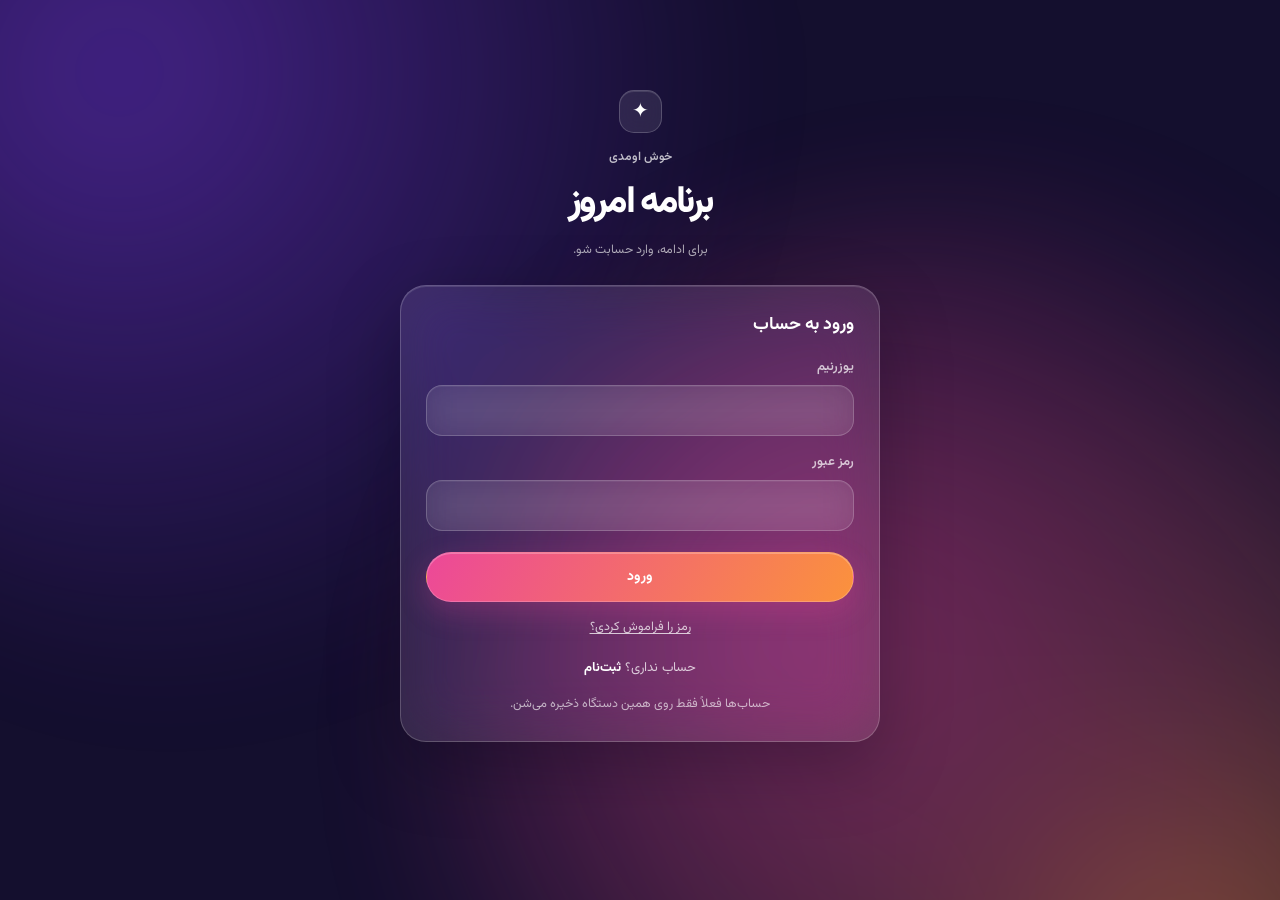
<file: index.html>
<!doctype html>
<!-- این صفحه برنامه‌های امروز، میزان پیشرفت و راه‌های رفتن به افزودن برنامه یا روزهای گذشته را نشان می‌دهد. -->
<html lang="fa" dir="rtl">
  <head>
    <meta charset="UTF-8" />
    <meta name="viewport" content="width=device-width, initial-scale=1.0" />
    <meta name="theme-color" content="#140F2E" />
    <meta name="apple-mobile-web-app-capable" content="yes" />
    <meta name="apple-mobile-web-app-status-bar-style" content="black-translucent" />
    <title>برنامه امروز</title>
    <link rel="manifest" href="manifest.webmanifest" />
    <link rel="icon" href="icons/icon.svg" type="image/svg+xml" />
    <link rel="apple-touch-icon" href="icons/apple-touch-icon.png" />
    <link rel="stylesheet" href="style.css" />
    <script src="data-layer.js" defer></script>
    <script src="script.js" defer></script>
    <script src="pwa.js" defer></script>
  </head>
  <body data-page="home">
    <main class="app">
      <!-- پیوند پروفایل، نام کاربر و عکس انتخاب‌شده را نشان می‌دهد. -->
      <a class="profile-chip" id="profile-chip" href="profile.html" aria-label="رفتن به پروفایل">
        <img class="profile-chip-avatar" id="profile-chip-avatar" alt="" />
        <span class="profile-chip-name" id="profile-chip-name"></span>
      </a>
      <!-- سربرگ صفحه نام برنامه و تاریخ امروز را در خود دارد. -->
      <header class="page-header">
        <div class="brand-mark" aria-hidden="true">✓</div>
        <p class="eyebrow" id="greeting">سلام</p>
        <p class="today" id="today"></p>
        <h1>برنامه امروز</h1>
      </header>

      <!-- این بخش فهرست برنامه‌ها، نوار پیشرفت و پیام‌های وضعیت را در خود دارد. -->
      <section class="panel list-panel" aria-labelledby="list-heading">
        <div class="list-topline">
          <div>
            <p class="eyebrow">برای امروز</p>
            <h2 id="list-heading">برنامه‌های امروز</h2>
          </div>
          <div class="list-counts">
            <span class="round-badge" id="round-number">دور ۱</span>
            <span class="task-count" id="task-count" aria-label="تعداد کل برنامه‌ها">۰</span>
          </div>
        </div>

        <p class="notice round-message" id="round-message" role="status" hidden></p>
        <div class="progress-section">
          <div class="progress-copy">
            <span id="progress-label">۰ از ۰ برنامه انجام شد</span>
            <span id="progress-percent">۰٪</span>
          </div>
          <div
            class="progress-track"
            id="progress-track"
            role="progressbar"
            aria-label="پیشرفت برنامه‌ها"
            aria-valuemin="0"
            aria-valuemax="0"
            aria-valuenow="0"
          >
            <span class="progress-fill" id="progress-fill"></span>
          </div>
        </div>

        <p class="notice" id="storage-notice" role="status" hidden></p>
        <ul class="task-list" id="task-list" aria-label="برنامه‌های مرتب‌شده بر اساس ساعت"></ul>

        <!-- برنامه‌هایی که ساعت ندارند جدا از برنامه‌های ساعت‌دار نشان داده می‌شوند. -->
        <section class="untimed-section" id="untimed-section" aria-labelledby="untimed-heading" hidden>
          <h3 class="untimed-heading" id="untimed-heading">هر وقت شد</h3>
          <ul class="task-list" id="untimed-task-list" aria-label="برنامه‌های بدون ساعت"></ul>
        </section>

        <div class="empty-state" id="empty-state">
          <span class="empty-icon" aria-hidden="true">☾</span>
          <p class="empty-title">امروز هنوز خالیه.</p>
          <p class="empty-description">یه چیزی بنویس.</p>
        </div>

        <!-- بستن روز فقط با انتخاب کاربر انجام می‌شود و وقتی برنامهٔ ناتمام باشد غیرفعال است. -->
        <div class="finish-day-section" id="finish-day-section" hidden>
          <button class="finish-day-button" id="finish-day-button" type="button" disabled>
            پایان برنامه‌های امروز
          </button>
          <p class="finish-day-hint" id="finish-day-hint">
            اول همه برنامه‌ها رو انجام بده یا حذفشون کن
          </p>
        </div>
      </section>

      <!-- دکمه‌های پایین صفحه برای افزودن برنامه و دیدن روزهای گذشته هستند. -->
      <footer class="bottom-actions">
        <a class="primary-button" href="add.html">
          <span aria-hidden="true">＋</span>
          یه برنامه جدید
        </a>
        <a class="archive-link" href="archives.html">
          روزهای گذشته
          <span id="archive-count">۰</span>
        </a>
      </footer>
    </main>
    <!-- پیش از انتقال برنامه‌های امروز به روزهای گذشته، از کاربر تأیید می‌گیریم. -->
    <dialog
      class="archive-confirm-dialog"
      id="finish-day-dialog"
      aria-labelledby="finish-day-confirm-title"
    >
      <form method="dialog" class="confirm-card">
        <span class="confirm-icon" aria-hidden="true">✓</span>
        <h2 id="finish-day-confirm-title">این دور تموم بشه؟</h2>
        <p class="confirm-description">برنامه‌های این دور به روزهای گذشته می‌رن و دور بعدی شروع می‌شه.</p>
        <div class="confirm-actions">
          <button class="confirm-delete-button" id="confirm-finish-day" type="button">پایان دور</button>
          <button class="confirm-keep-button" id="keep-today" type="button">ادامه می‌دم</button>
        </div>
      </form>
    </dialog>
    <!-- این پیام کوتاه برای توضیح زمانِ تیک‌زدن برنامه‌های آینده است. -->
    <div class="task-toast" id="task-toast" role="status" aria-live="polite" hidden></div>
  </body>
</html>
</file>
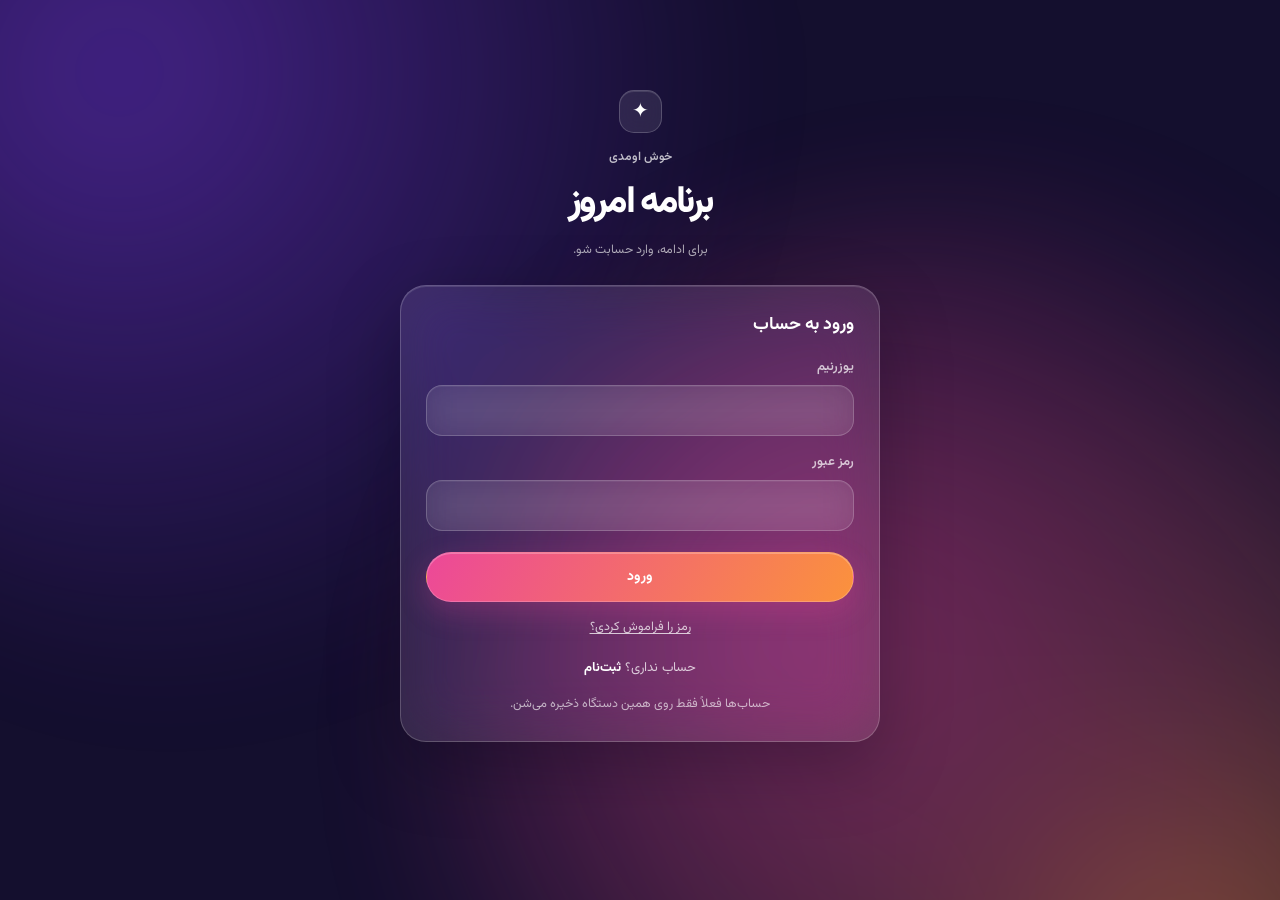
<file: add.html>
<!doctype html>
<!-- این صفحه برای افزودن یک برنامهٔ تازه یا ویرایش عنوان و زمان آن است. -->
<html lang="fa" dir="rtl">
  <head>
    <meta charset="UTF-8" />
    <meta name="viewport" content="width=device-width, initial-scale=1.0" />
    <meta name="theme-color" content="#140F2E" />
    <meta name="apple-mobile-web-app-capable" content="yes" />
    <meta name="apple-mobile-web-app-status-bar-style" content="black-translucent" />
    <title>چی توی ذهنته؟ | برنامه امروز</title>
    <link rel="manifest" href="manifest.webmanifest" />
    <link rel="icon" href="icons/icon.svg" type="image/svg+xml" />
    <link rel="apple-touch-icon" href="icons/apple-touch-icon.png" />
    <link rel="stylesheet" href="style.css" />
    <script src="data-layer.js" defer></script>
    <script src="script.js" defer></script>
    <script src="pwa.js" defer></script>
  </head>
  <body data-page="add">
    <main class="app">
      <!-- سربرگ صفحه راه بازگشت و عنوان فرم را نشان می‌دهد. -->
      <header class="subpage-header">
        <a class="back-link" href="index.html" aria-label="بازگشت به برنامه امروز">‹</a>
        <div>
          <p class="eyebrow">یه برنامه تازه</p>
          <h1 id="form-page-title">چی توی ذهنته؟</h1>
        </div>
      </header>

      <!-- فرم عنوان برنامه و زمان انجام را از کاربر می‌گیرد. -->
      <section class="panel form-panel" aria-labelledby="form-heading">
        <div class="section-heading">
          <div class="heading-icon" aria-hidden="true">＋</div>
          <div>
            <h2 id="form-heading">برنامه‌ات رو بنویس</h2>
            <p class="subtitle">بعد زمانش رو انتخاب کن</p>
          </div>
        </div>

        <p class="notice" id="storage-notice" role="status" hidden></p>
        <form id="task-form">
          <label class="field-label" for="task-input">عنوان برنامه</label>
          <input
            class="text-input"
            id="task-input"
            name="task"
            type="text"
            placeholder="مثلاً: ۲۰ صفحه کتاب خوندن"
            maxlength="120"
            autocomplete="off"
            required
          />

          <div class="time-heading">
            <span class="field-label">چه ساعتی؟</span>
            <span class="time-preview" id="time-preview" dir="ltr">۰۹:۰۰</span>
          </div>
          <p class="field-hint">چرخ‌ها رو بالا و پایین بکش.</p>

          <div class="time-choice-row">
            <div class="time-controls" id="time-controls">
              <div class="time-picker" id="time-picker" aria-label="انتخاب ساعت و دقیقه">
                <div class="wheel-group">
                  <span class="wheel-label" id="minute-label">دقیقه</span>
                  <div
                    class="wheel"
                    id="minute-wheel"
                    role="listbox"
                    tabindex="0"
                    aria-labelledby="minute-label"
                    aria-label="دقیقه"
                    data-unit="minute"
                  ></div>
                </div>
                <span class="time-separator" aria-hidden="true">:</span>
                <div class="wheel-group">
                  <span class="wheel-label" id="hour-label">ساعت</span>
                  <div
                    class="wheel"
                    id="hour-wheel"
                    role="listbox"
                    tabindex="0"
                    aria-labelledby="hour-label"
                    aria-label="ساعت"
                    data-unit="hour"
                  ></div>
                </div>
              </div>
            </div>

            <!-- با روشن‌کردن این گزینه، برنامه بدون ساعت ذخیره می‌شود. -->
            <label class="no-time-control" for="no-time-toggle">
              <span class="no-time-label">بدون ساعت</span>
              <input class="time-toggle-input" id="no-time-toggle" type="checkbox" />
              <span class="time-toggle-track" aria-hidden="true"></span>
            </label>
          </div>

          <div class="form-actions">
            <button class="primary-button" id="submit-button" type="submit">
              <span aria-hidden="true">＋</span>
              بذار توی برنامه‌م
            </button>
            <a class="quiet-button" href="index.html">بی‌خیال</a>
          </div>
        </form>
      </section>
    </main>
    <!-- این پنجره وقتی سقف دورهای نسخهٔ رایگان پر شده باشد توضیح می‌دهد چرا برنامهٔ تازه ساخته نمی‌شود. -->
    <dialog
      class="archive-confirm-dialog round-limit-dialog"
      id="round-limit-dialog"
      aria-labelledby="round-limit-title"
    >
      <div class="confirm-card">
        <span class="confirm-icon" aria-hidden="true">✦</span>
        <h2 id="round-limit-title">سقف دورهای امروز پر شده</h2>
        <p class="confirm-description">
          به سقف مجاز روزانه نسخه رایگان رسیدی. با تهیه نسخه پریمیوم می‌تونی هر روز بدون محدودیت دور بسازی.
        </p>
        <div class="confirm-actions">
          <a class="confirm-keep-button round-limit-home" href="index.html">برگشت به برنامه امروز</a>
        </div>
      </div>
    </dialog>
  </body>
</html>
</file>
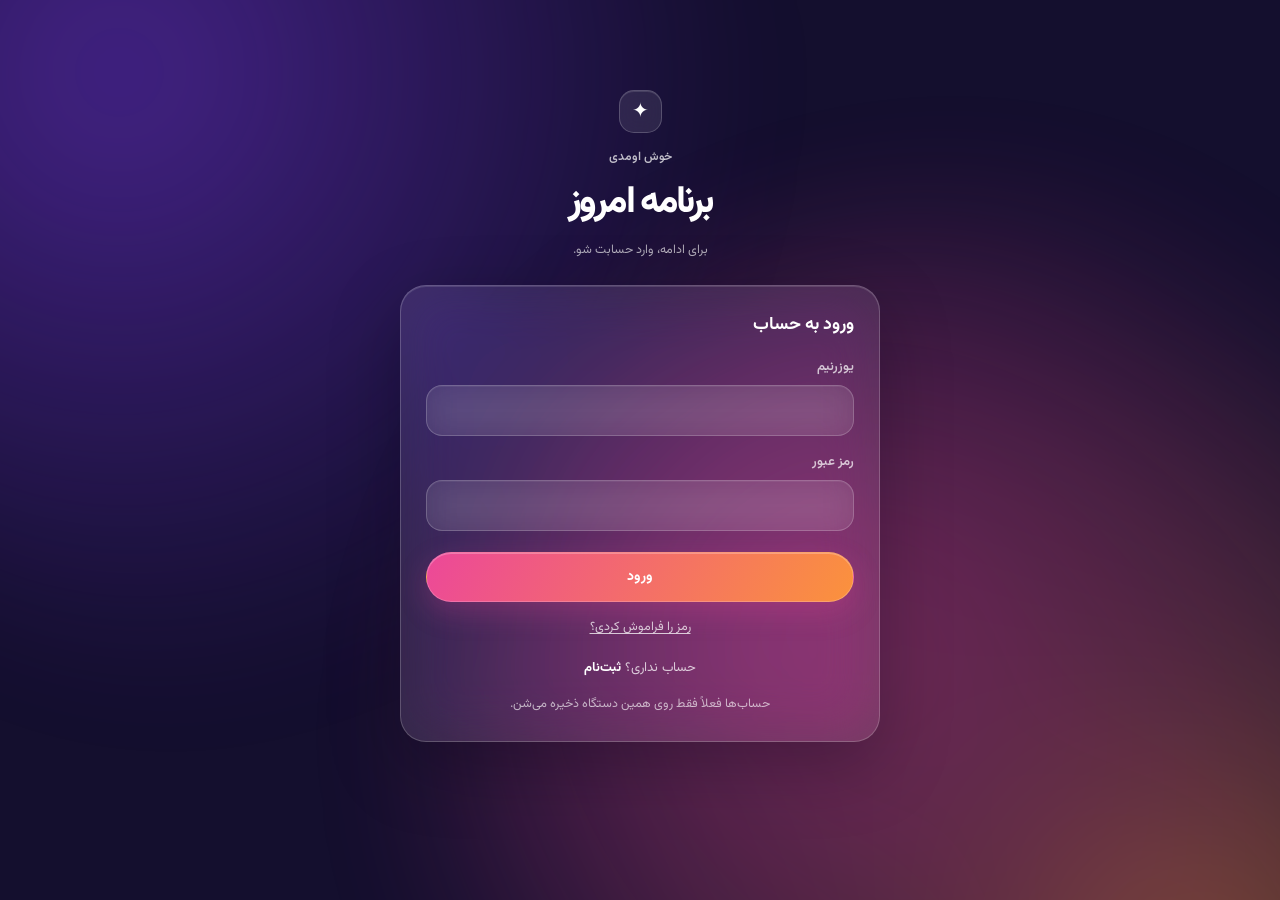
<file: archives.html>
<!doctype html>
<!-- این صفحه برنامه‌هایی را که انجام شده‌اند، به‌ترتیب روز در بایگانی نشان می‌دهد. -->
<html lang="fa" dir="rtl">
  <head>
    <meta charset="UTF-8" />
    <meta name="viewport" content="width=device-width, initial-scale=1.0" />
    <meta name="theme-color" content="#140F2E" />
    <meta name="apple-mobile-web-app-capable" content="yes" />
    <meta name="apple-mobile-web-app-status-bar-style" content="black-translucent" />
    <title>روزهای گذشته | برنامه امروز</title>
    <link rel="manifest" href="manifest.webmanifest" />
    <link rel="icon" href="icons/icon.svg" type="image/svg+xml" />
    <link rel="apple-touch-icon" href="icons/apple-touch-icon.png" />
    <link rel="stylesheet" href="style.css" />
    <script src="data-layer.js" defer></script>
    <script src="script.js" defer></script>
    <script src="pwa.js" defer></script>
  </head>
  <body data-page="archives">
    <main class="app">
      <!-- سربرگ صفحه راه بازگشت و عنوان بایگانی را نشان می‌دهد. -->
      <header class="subpage-header">
        <a class="back-link" href="index.html" aria-label="بازگشت به برنامه امروز">‹</a>
        <div>
          <p class="eyebrow">مرور روزهای قبل</p>
          <h1>روزهای گذشته</h1>
        </div>
      </header>

      <!-- برنامه‌های انجام‌شده و پیامِ خالی‌بودن بایگانی در این بخش قرار می‌گیرند. -->
      <section class="panel archives-panel" aria-labelledby="archives-heading">
        <div class="list-topline">
          <div>
            <p class="eyebrow">یادگاری روزهای خوب</p>
            <h2 id="archives-heading">برنامه‌های انجام‌شده</h2>
          </div>
          <span class="task-count" id="archive-count-badge">۰</span>
        </div>
        <p class="notice" id="storage-notice" role="status" hidden></p>
        <!-- این ابزارها انتخاب چند روز و پاک‌کردن یک روز یا همهٔ بایگانی را ممکن می‌کنند. -->
        <div class="archive-tools" id="archive-tools" hidden>
          <label class="selection-mode-control" for="selection-mode-toggle">
            <input id="selection-mode-toggle" type="checkbox" />
            <span>انتخاب چندتایی</span>
          </label>
          <label class="select-all-control" id="select-all-control" for="select-all-toggle" hidden>
            <input id="select-all-toggle" type="checkbox" />
            <span>انتخاب همه</span>
          </label>
          <button class="archive-tool-button" id="delete-selected-button" type="button" hidden>
            حذف انتخاب‌شده‌ها
          </button>
          <button class="archive-tool-button is-danger" id="delete-all-button" type="button">
            حذف همه
          </button>
        </div>
        <div class="archive-list" id="archive-list"></div>
        <div class="empty-state" id="archive-empty">
          <span class="empty-icon" aria-hidden="true">▤</span>
          <p class="empty-title">هنوز روزی ذخیره نشده</p>
          <p class="empty-description">برنامه‌های انجام‌شده‌ات اینجا می‌مونن.</p>
        </div>
      </section>
    </main>
    <!-- پنجرهٔ شیشه‌ای برای اینکه حذف ناخواسته انجام نشود. -->
    <dialog class="archive-confirm-dialog" id="archive-confirm-dialog" aria-labelledby="confirm-title">
      <form method="dialog" class="confirm-card">
        <span class="confirm-icon" aria-hidden="true">!</span>
        <h2 id="confirm-title">این روز برای همیشه پاک بشه؟</h2>
        <p class="confirm-description" id="confirm-description"></p>
        <div class="confirm-actions">
          <button class="confirm-delete-button" id="confirm-delete-button" type="button">حذف کن</button>
          <button class="confirm-keep-button" id="confirm-keep-button" type="button">نگهش دار</button>
        </div>
      </form>
    </dialog>
  </body>
</html>
</file>
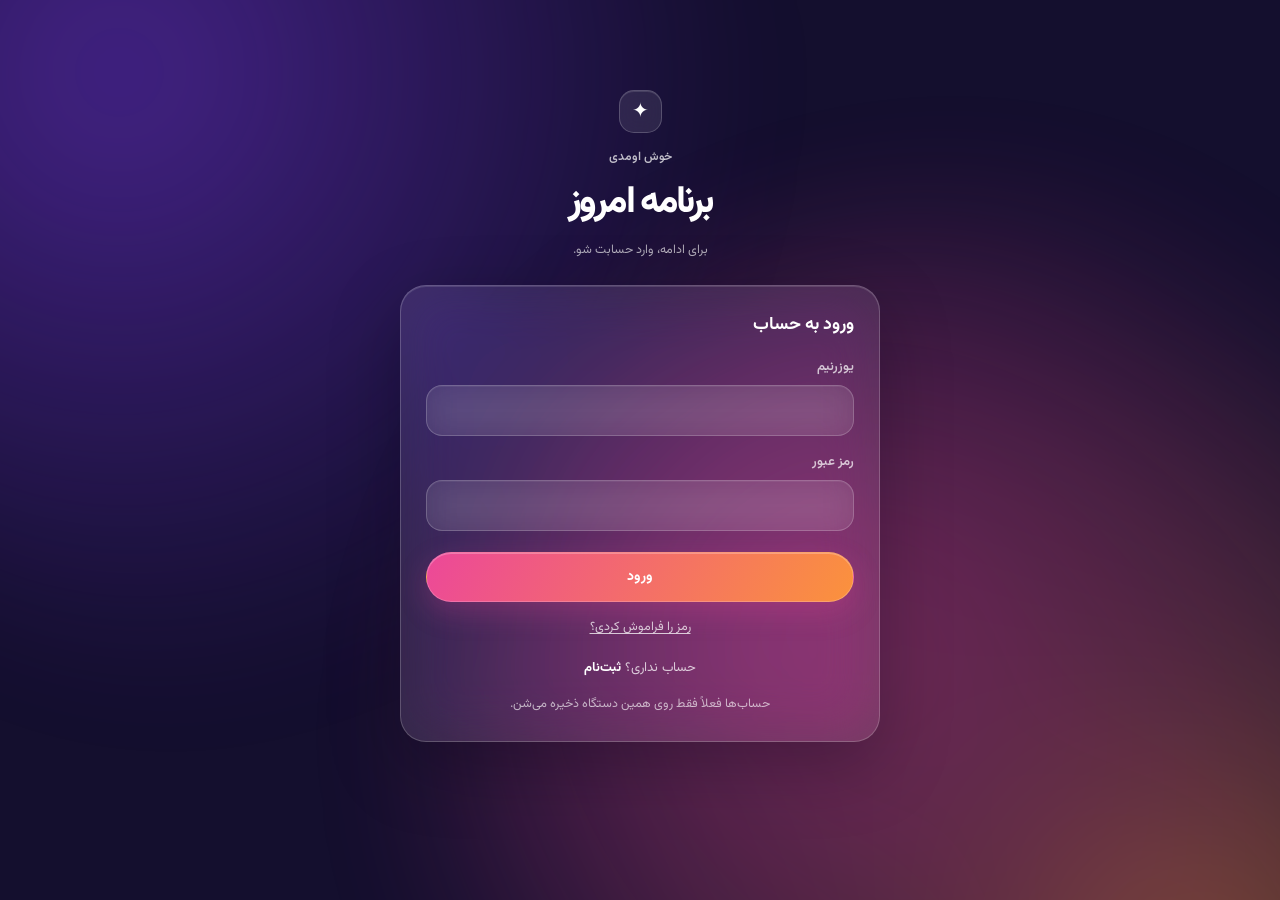
<file: login.html>
<!doctype html>
<!-- این صفحه ورود به حساب را انجام می‌دهد و راه ثبت‌نام را نشان می‌دهد. -->
<html lang="fa" dir="rtl">
  <head>
    <meta charset="UTF-8" />
    <meta name="viewport" content="width=device-width, initial-scale=1.0" />
    <meta name="theme-color" content="#140F2E" />
    <meta name="apple-mobile-web-app-capable" content="yes" />
    <meta name="apple-mobile-web-app-status-bar-style" content="black-translucent" />
    <title>ورود | برنامه امروز</title>
    <link rel="manifest" href="manifest.webmanifest" />
    <link rel="icon" href="icons/icon.svg" type="image/svg+xml" />
    <link rel="stylesheet" href="style.css" />
    <script src="data-layer.js" defer></script>
    <script src="script.js" defer></script>
  </head>
  <body data-page="login">
    <main class="app auth-app">
      <header class="auth-header">
        <div class="brand-mark" aria-hidden="true">✦</div>
        <p class="eyebrow">خوش اومدی</p>
        <h1>برنامه امروز</h1>
        <p class="auth-intro">برای ادامه، وارد حسابت شو.</p>
      </header>

      <section class="panel auth-panel" aria-labelledby="login-heading">
        <h2 id="login-heading">ورود به حساب</h2>
        <p class="notice auth-message" id="auth-message" role="status" hidden></p>
        <form id="login-form" novalidate>
          <label class="field-label" for="login-username">یوزرنیم</label>
          <input class="text-input" id="login-username" name="username" autocomplete="username" required />
          <label class="field-label" for="login-password">رمز عبور</label>
          <input
            class="text-input"
            id="login-password"
            name="password"
            type="password"
            autocomplete="current-password"
            required
          />
          <button class="primary-button auth-submit" type="submit">ورود</button>
        </form>
        <button class="text-link forgot-link" id="forgot-password" type="button">رمز را فراموش کردی؟</button>
        <p class="auth-switch">حساب نداری؟ <a href="register.html">ثبت‌نام</a></p>
        <p class="prototype-note">حساب‌ها فعلاً فقط روی همین دستگاه ذخیره می‌شن.</p>
      </section>
    </main>
  </body>
</html>
</file>
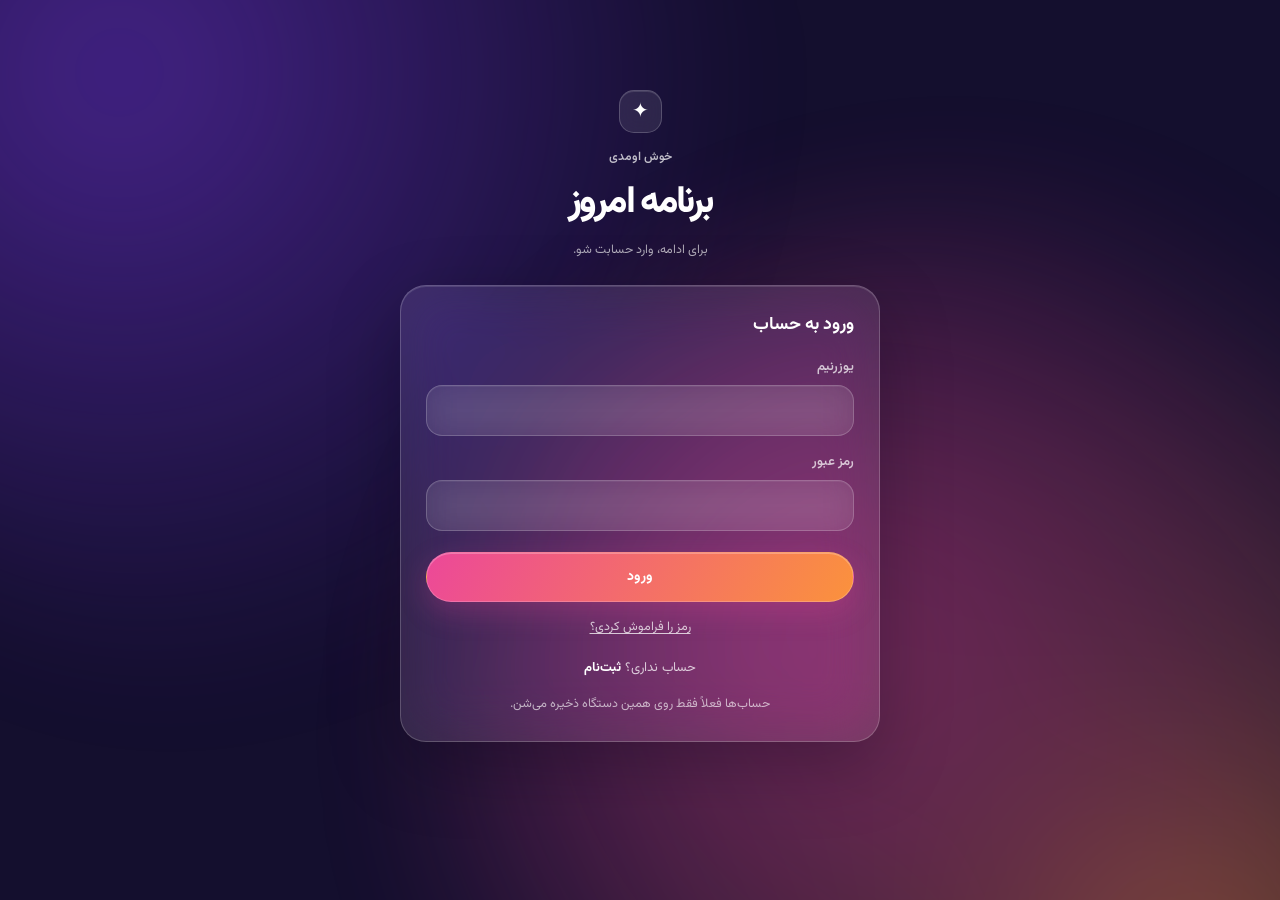
<file: profile.html>
<!doctype html>
<!-- این صفحه اطلاعات پروفایل، عکس، امتیازها و تنظیمات حساب را نشان می‌دهد. -->
<html lang="fa" dir="rtl">
  <head>
    <meta charset="UTF-8" />
    <meta name="viewport" content="width=device-width, initial-scale=1.0" />
    <meta name="theme-color" content="#140F2E" />
    <meta name="apple-mobile-web-app-capable" content="yes" />
    <meta name="apple-mobile-web-app-status-bar-style" content="black-translucent" />
    <title>پروفایل | برنامه امروز</title>
    <link rel="manifest" href="manifest.webmanifest" />
    <link rel="icon" href="icons/icon.svg" type="image/svg+xml" />
    <link rel="stylesheet" href="style.css" />
    <script src="data-layer.js" defer></script>
    <script src="script.js" defer></script>
  </head>
  <body data-page="profile">
    <main class="app profile-app">
      <header class="subpage-header">
        <a class="back-link" href="index.html" aria-label="بازگشت به برنامه امروز">‹</a>
        <div>
          <p class="eyebrow">گوشهٔ خودت</p>
          <h1>پروفایل</h1>
        </div>
      </header>

      <p class="notice profile-message" id="profile-message" role="status" hidden></p>

      <section class="panel profile-card" aria-labelledby="profile-username">
        <img class="profile-avatar-large" id="profile-avatar" alt="عکس پروفایل" />
        <h2 id="profile-username"></h2>
        <p class="profile-email" id="profile-email"></p>
        <p class="profile-joined"><span>عضو از</span> <time id="profile-joined"></time></p>

        <div class="avatar-actions">
          <label class="profile-action-button" for="avatar-file">انتخاب از گالری</label>
          <input class="visually-hidden" id="avatar-file" type="file" accept="image/*" />
          <button class="profile-action-button" id="open-camera" type="button">گرفتن عکس</button>
        </div>

        <div class="avatar-picker-wrap">
          <p class="field-label">یا یکی از آواتارها رو انتخاب کن</p>
          <div class="avatar-picker" id="avatar-picker" aria-label="انتخاب آواتار آماده"></div>
        </div>

        <div class="camera-panel" id="camera-panel" hidden>
          <video id="camera-preview" autoplay playsinline></video>
          <div class="camera-actions">
            <button class="profile-action-button" id="capture-photo" type="button">گرفتن عکس</button>
            <button class="profile-action-button" id="close-camera" type="button">بستن دوربین</button>
          </div>
        </div>
      </section>

      <section class="panel score-card" aria-labelledby="score-heading">
        <div class="section-heading">
          <div class="heading-icon" aria-hidden="true">✦</div>
          <div>
            <h2 id="score-heading">امتیازهای تو</h2>
            <p class="subtitle">قدم‌های کوچیکت حساب می‌شن.</p>
          </div>
        </div>
        <p class="score-total"><span id="score-total">۰</span><span>امتیاز</span></p>
        <div class="profile-stat">
          <span>برنامه‌های انجام‌شده</span>
          <strong id="completed-total">۰</strong>
        </div>
        <div class="today-bonus">
          <div class="today-bonus-copy">
            <span>پیشرفت امروز</span>
            <strong id="today-progress-label">۰ از ۰ برنامه</strong>
          </div>
          <div class="bonus-track" role="progressbar" aria-label="پیشرفت تا بونوس امروز">
            <span class="bonus-fill" id="today-progress-fill"></span>
          </div>
          <p class="bonus-hint" id="today-bonus-hint"></p>
        </div>
        <div class="score-history-section">
          <h3>تاریخچهٔ امتیاز</h3>
          <ul class="score-history" id="score-history"></ul>
          <p class="empty-description" id="score-history-empty">هنوز امتیازی ثبت نشده.</p>
        </div>
      </section>

      <section class="panel password-card" aria-labelledby="password-heading">
        <h2 id="password-heading">تغییر رمز</h2>
        <p class="notice password-message" id="password-message" role="status" hidden></p>
        <form id="password-form" novalidate>
          <label class="field-label" for="current-password">رمز فعلی</label>
          <input class="text-input" id="current-password" type="password" autocomplete="current-password" required />
          <label class="field-label" for="new-password">رمز تازه</label>
          <input class="text-input" id="new-password" type="password" autocomplete="new-password" required />
          <label class="field-label" for="repeat-new-password">تکرار رمز تازه</label>
          <input
            class="text-input"
            id="repeat-new-password"
            type="password"
            autocomplete="new-password"
            required
          />
          <button class="quiet-button password-submit" type="submit">ذخیرهٔ رمز تازه</button>
        </form>
      </section>

      <button class="logout-button" id="logout-button" type="button">خروج از حساب</button>
      <p class="prototype-note">نسخهٔ فعلی آزمایشی است؛ رمزها به شکل هش‌شده نگهداری می‌شن.</p>
    </main>

    <!-- canvas پنهان، عکس بزرگ را پیش از ذخیره به تصویری سبک‌تر تبدیل می‌کند. -->
    <canvas id="avatar-canvas" hidden></canvas>
  </body>
</html>
</file>
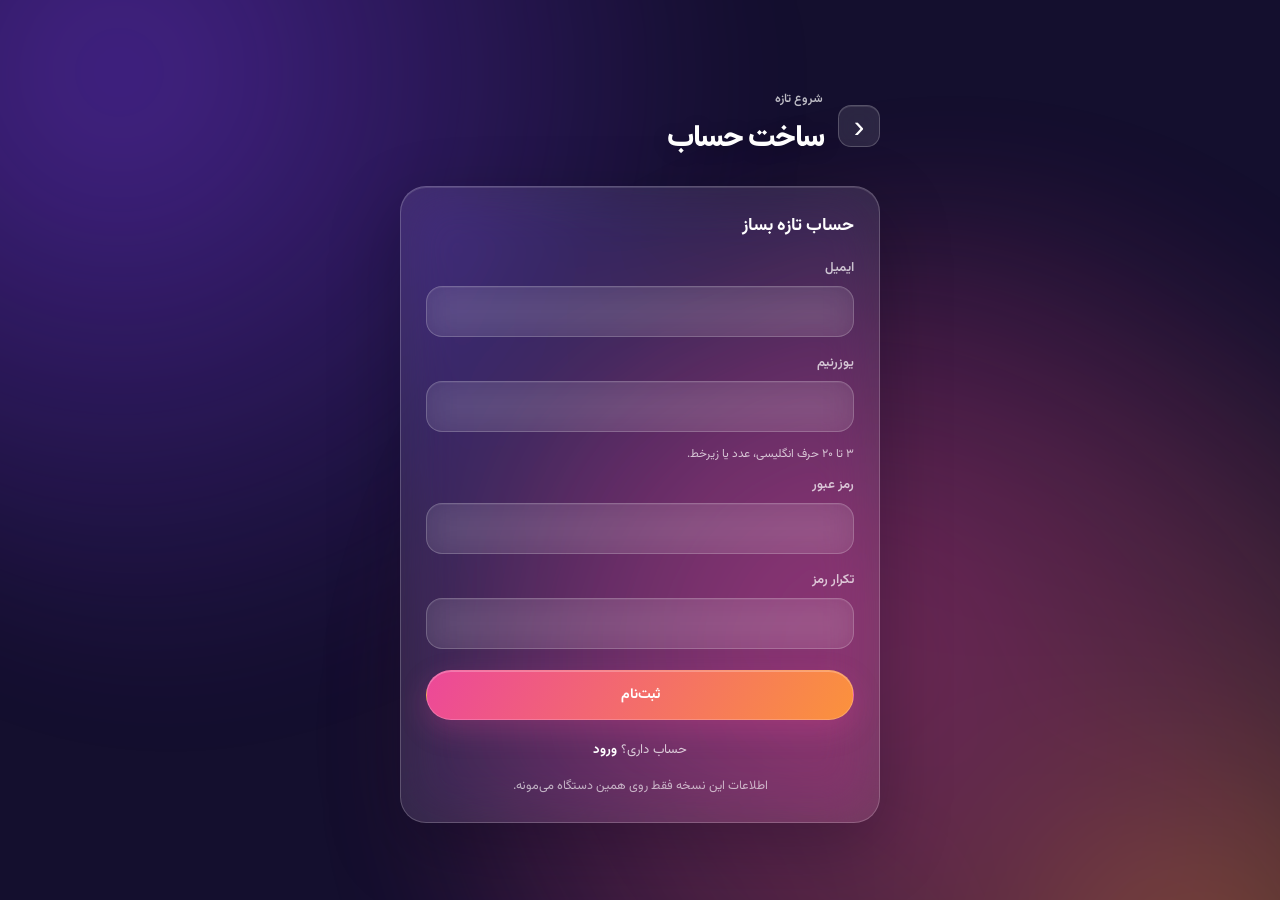
<file: register.html>
<!doctype html>
<!-- این صفحه حساب تازه می‌سازد و پس از ثبت‌نام کاربر را وارد برنامه می‌کند. -->
<html lang="fa" dir="rtl">
  <head>
    <meta charset="UTF-8" />
    <meta name="viewport" content="width=device-width, initial-scale=1.0" />
    <meta name="theme-color" content="#140F2E" />
    <meta name="apple-mobile-web-app-capable" content="yes" />
    <meta name="apple-mobile-web-app-status-bar-style" content="black-translucent" />
    <title>ثبت‌نام | برنامه امروز</title>
    <link rel="manifest" href="manifest.webmanifest" />
    <link rel="icon" href="icons/icon.svg" type="image/svg+xml" />
    <link rel="stylesheet" href="style.css" />
    <script src="data-layer.js" defer></script>
    <script src="script.js" defer></script>
  </head>
  <body data-page="register">
    <main class="app auth-app">
      <header class="subpage-header">
        <a class="back-link" href="login.html" aria-label="بازگشت به ورود">‹</a>
        <div>
          <p class="eyebrow">شروع تازه</p>
          <h1>ساخت حساب</h1>
        </div>
      </header>

      <section class="panel auth-panel" aria-labelledby="register-heading">
        <h2 id="register-heading">حساب تازه بساز</h2>
        <p class="notice auth-message" id="auth-message" role="status" hidden></p>
        <form id="register-form" novalidate>
          <label class="field-label" for="register-email">ایمیل</label>
          <input class="text-input" id="register-email" name="email" type="email" autocomplete="email" required />
          <label class="field-label" for="register-username">یوزرنیم</label>
          <input class="text-input" id="register-username" name="username" autocomplete="username" required />
          <p class="field-hint">۳ تا ۲۰ حرف انگلیسی، عدد یا زیرخط.</p>
          <label class="field-label" for="register-password">رمز عبور</label>
          <input
            class="text-input"
            id="register-password"
            name="password"
            type="password"
            autocomplete="new-password"
            required
          />
          <label class="field-label" for="register-confirm-password">تکرار رمز</label>
          <input
            class="text-input"
            id="register-confirm-password"
            name="confirmPassword"
            type="password"
            autocomplete="new-password"
            required
          />
          <button class="primary-button auth-submit" type="submit">ثبت‌نام</button>
        </form>
        <p class="auth-switch">حساب داری؟ <a href="login.html">ورود</a></p>
        <p class="prototype-note">اطلاعات این نسخه فقط روی همین دستگاه می‌مونه.</p>
      </section>
    </main>
  </body>
</html>
</file>
<file: style.css>
/* این فایل رنگ‌ها، اندازه‌ها و چیدمان همهٔ صفحه‌های برنامه را برای نمایشگرهای مختلف تعیین می‌کند. */
@import url("https://fonts.googleapis.com/css2?family=Vazirmatn:wght@400;500;600;700;800&display=swap");

/* رنگ‌ها و نوشته‌های پایه‌ای برنامه؛ بقیهٔ بخش‌ها از این رنگ‌ها استفاده می‌کنند. */
:root {
  font-family: "Vazirmatn", Tahoma, sans-serif;
  color: #FFFFFF;
  background: #140F2E;
  font-synthesis: none;
  text-rendering: optimizeLegibility;
  -webkit-font-smoothing: antialiased;
  -moz-osx-font-smoothing: grayscale;
  --page: #140F2E;
  --card: rgba(255, 255, 255, 0.1);
  --border: rgba(255, 255, 255, 0.16);
  --subtle: rgba(255, 255, 255, 0.58);
  --text: rgba(255, 255, 255, 0.72);
  --bright: #FFFFFF;
  --glass: rgba(255, 255, 255, 0.1);
  --glass-strong: rgba(255, 255, 255, 0.14);
  --glass-border: rgba(255, 255, 255, 0.2);
  --accent-gradient: linear-gradient(120deg, #EC4899 0%, #FB923C 100%);
}

* {
  box-sizing: border-box;
}

/* ظاهر کلی صفحه و رفتار پایه‌ای نوشته‌ها، دکمه‌ها و پیوندها. */
body {
  min-width: 320px;
  min-height: 100vh;
  margin: 0;
  background: var(--page);
}

button,
input {
  font: inherit;
}

a {
  color: inherit;
  text-decoration: none;
}

.app {
  width: min(100% - 32px, 600px);
  margin: 0 auto;
  padding: 38px 0 42px;
}

/* سربرگ‌ها، پنل‌ها و شمارندهٔ کارها. */
.page-header {
  margin-bottom: 27px;
  text-align: center;
}

.brand-mark,
.heading-icon {
  display: grid;
  width: 43px;
  height: 43px;
  place-items: center;
  border: 1px solid var(--border);
  border-radius: 15px;
  background: var(--card);
  color: var(--bright);
  font-size: 1.25rem;
}

.brand-mark {
  margin: 0 auto 13px;
}

.eyebrow {
  margin: 0 0 6px;
  color: var(--text);
  font-size: 0.76rem;
  font-weight: 600;
}

h1,
h2,
h3,
p {
  margin-top: 0;
}

h1 {
  margin-bottom: 6px;
  color: var(--bright);
  font-size: clamp(1.75rem, 7vw, 2.35rem);
  font-weight: 800;
  letter-spacing: -0.06em;
}

.today {
  margin-bottom: 0;
  color: var(--text);
  font-size: 0.84rem;
}

.panel {
  padding: 23px;
  border: 1px solid var(--border);
  border-radius: 20px;
  background: var(--card);
}

.list-panel {
  padding-bottom: 18px;
}

.list-topline {
  display: flex;
  align-items: center;
  justify-content: space-between;
  gap: 12px;
}

.list-topline .eyebrow {
  margin-bottom: 3px;
}

.list-topline h2,
.section-heading h2 {
  margin-bottom: 0;
  color: var(--bright);
  font-size: 1.15rem;
  font-weight: 700;
}

.task-count {
  display: grid;
  width: 40px;
  height: 40px;
  flex: 0 0 auto;
  place-items: center;
  border: 1px solid var(--border);
  border-radius: 13px;
  background: var(--page);
  color: var(--bright);
  font-weight: 700;
}

/* شمارهٔ دور و تعداد برنامه‌ها کنار هم در بالای فهرست قرار می‌گیرند. */
.list-counts {
  display: flex;
  align-items: center;
  gap: 8px;
}

.round-badge {
  display: inline-flex;
  min-height: 34px;
  align-items: center;
  padding: 0 11px;
  border: 1px solid rgba(255, 255, 255, 0.18);
  border-radius: 999px;
  background: rgba(255, 255, 255, 0.08);
  color: rgba(255, 255, 255, 0.88);
  font-size: 0.74rem;
  font-weight: 700;
  -webkit-backdrop-filter: blur(14px);
  backdrop-filter: blur(14px);
}

.round-message {
  margin: 15px 0 0;
  padding: 11px 13px;
  border: 1px solid rgba(236, 72, 153, 0.24);
  border-radius: 14px;
  background: linear-gradient(110deg, rgba(124, 58, 237, 0.13), rgba(236, 72, 153, 0.12));
  animation: glass-enter 360ms ease both;
}

.round-limit-home {
  display: flex;
  align-items: center;
  justify-content: center;
  text-align: center;
}

.round-limit-dialog .confirm-actions {
  grid-template-columns: 1fr;
}

/* پیام محدودیت زمان به شکل شیشه‌ای پایین صفحه ظاهر و سپس محو می‌شود. */
.task-toast {
  position: fixed;
  z-index: 20;
  right: 50%;
  bottom: max(24px, env(safe-area-inset-bottom));
  width: max-content;
  max-width: min(440px, calc(100vw - 32px));
  padding: 13px 18px;
  border: 1px solid rgba(255, 255, 255, 0.22);
  border-radius: 18px;
  background: rgba(37, 27, 70, 0.88);
  color: #FFFFFF;
  box-shadow:
    0 16px 42px rgba(4, 2, 18, 0.38),
    inset 0 1px 0 rgba(255, 255, 255, 0.13);
  opacity: 0;
  pointer-events: none;
  text-align: center;
  font-size: 0.82rem;
  line-height: 1.7;
  -webkit-backdrop-filter: blur(24px) saturate(140%);
  backdrop-filter: blur(24px) saturate(140%);
  transform: translate(50%, 10px) scale(0.98);
  transition:
    opacity 220ms ease,
    transform 220ms cubic-bezier(0.2, 0.8, 0.25, 1);
}

.task-toast.is-visible {
  opacity: 1;
  transform: translate(50%, 0) scale(1);
}

.task-checkbox.is-waiting,
.task-checkbox.is-waiting:disabled {
  border-color: rgba(255, 255, 255, 0.2);
  background: rgba(255, 255, 255, 0.06);
  cursor: not-allowed;
  opacity: 0.48;
}

@media (prefers-reduced-motion: reduce) {
  .task-toast {
    transition: none;
  }
}

/* نوار پیشرفت و ردیف‌های نمایش کارها. */
.progress-section {
  margin: 20px 0 18px;
}

.progress-copy {
  display: flex;
  align-items: center;
  justify-content: space-between;
  gap: 12px;
  margin-bottom: 9px;
  color: var(--text);
  font-size: 0.78rem;
}

#progress-percent {
  color: var(--bright);
  font-weight: 700;
}

.progress-track {
  height: 6px;
  overflow: hidden;
  border-radius: 99px;
  background: var(--border);
}

.progress-fill {
  display: block;
  width: 0;
  height: 100%;
  border-radius: inherit;
  background: var(--bright);
  transition: width 220ms ease;
}

.task-list {
  display: grid;
  gap: 9px;
  margin: 0;
  padding: 0;
  list-style: none;
}

.task-item {
  display: flex;
  min-height: 70px;
  align-items: center;
  gap: 12px;
  padding: 12px 13px;
  border: 1px solid var(--border);
  border-radius: 13px;
  background: var(--page);
  animation: appear 180ms ease-out;
}

/* حالت تیک‌خوردهٔ کار و دکمه‌های ویرایش یا حذف آن. */
.task-checkbox {
  position: relative;
  width: 20px;
  height: 20px;
  flex: 0 0 auto;
  margin: 0;
  appearance: none;
  border: 2px solid var(--subtle);
  border-radius: 6px;
  background: var(--page);
  cursor: pointer;
}

.task-checkbox:checked {
  border-color: var(--bright);
  background: var(--bright);
}

.task-checkbox:checked::after {
  position: absolute;
  top: 1px;
  right: 5px;
  width: 5px;
  height: 10px;
  border-right: 2px solid var(--page);
  border-bottom: 2px solid var(--page);
  content: "";
  transform: rotate(45deg);
}

.task-checkbox:disabled {
  cursor: default;
}

.task-details {
  display: grid;
  min-width: 0;
  flex: 1;
  gap: 5px;
}

.task-title {
  overflow-wrap: anywhere;
  color: var(--text);
  font-size: 0.92rem;
}

.task-time {
  justify-self: start;
  padding: 1px 7px;
  border-radius: 6px;
  background: var(--bright);
  color: var(--subtle);
  font-size: 1.2rem;
  font-weight: 700;
  letter-spacing: 0.03em;
}

.task-item.is-complete {
  background: var(--bright);
}

.task-item.is-complete .task-title {
  color: var(--subtle);
  font-size: 1.2rem;
  font-weight: 700;
  text-decoration: line-through;
}

.task-item.is-complete .task-time {
  background: var(--border);
  color: var(--bright);
}

.task-item.is-complete .task-checkbox:checked {
  border-color: var(--border);
  background: var(--border);
}

.task-item.is-complete .task-checkbox:checked::after {
  border-color: var(--bright);
}

.task-actions {
  display: flex;
  flex: 0 0 auto;
  gap: 4px;
}

.icon-button {
  display: grid;
  width: 34px;
  height: 34px;
  place-items: center;
  border: 0;
  border-radius: 9px;
  background: var(--card);
  color: var(--text);
  cursor: pointer;
  font-size: 1.1rem;
  transition: background 160ms ease, color 160ms ease;
}

.edit-button:hover,
.delete-button:hover {
  background: var(--border);
  color: var(--bright);
}

/* پیام‌هایی که هنگام خالی‌بودن فهرست یا رفتن آن به بایگانی دیده می‌شوند. */
.empty-state {
  padding: 33px 12px 37px;
  text-align: center;
}

.empty-icon {
  display: grid;
  width: 46px;
  height: 46px;
  margin: 0 auto 12px;
  place-items: center;
  border: 1px solid var(--border);
  border-radius: 15px;
  background: var(--page);
  color: var(--bright);
  font-size: 1.2rem;
}

.empty-title {
  margin-bottom: 5px;
  color: var(--bright);
  font-size: 0.9rem;
  font-weight: 600;
}

.empty-description {
  max-width: 350px;
  margin: 0 auto;
  color: var(--text);
  font-size: 0.79rem;
  line-height: 1.8;
}

.archive-message {
  margin-top: 15px;
  padding: 12px 14px;
  border: 1px solid var(--border);
  border-radius: 11px;
  background: var(--page);
  color: var(--text);
  font-size: 0.8rem;
  line-height: 1.7;
}

/* دکمه‌های اصلی پایین صفحه و سربرگ صفحه‌های فرعی. */
.bottom-actions {
  position: fixed;
  z-index: 2;
  right: 0;
  bottom: 0;
  left: 0;
  display: grid;
  width: min(100%, 600px);
  gap: 10px;
  margin: 0 auto;
  padding: 24px 16px max(18px, env(safe-area-inset-bottom));
  background: var(--page);
}

.primary-button,
.quiet-button {
  display: inline-flex;
  min-height: 47px;
  align-items: center;
  justify-content: center;
  gap: 7px;
  padding: 0 18px;
  border: 0;
  border-radius: 12px;
  cursor: pointer;
  font-size: 0.88rem;
  font-weight: 700;
  transition: background 160ms ease, transform 160ms ease;
}

.primary-button {
  background: var(--bright);
  color: var(--page);
}

.primary-button:hover {
  background: var(--text);
}

.bottom-actions .primary-button {
  width: 100%;
}

.archive-link {
  display: flex;
  min-height: 38px;
  align-items: center;
  justify-content: center;
  gap: 8px;
  color: var(--text);
  font-size: 0.82rem;
}

.archive-link:hover,
.back-link:hover {
  color: var(--bright);
}

.archive-link span {
  display: grid;
  min-width: 22px;
  height: 22px;
  padding: 0 5px;
  place-items: center;
  border-radius: 8px;
  background: var(--border);
  color: var(--bright);
  font-size: 0.72rem;
}

.subpage-header {
  display: flex;
  align-items: center;
  gap: 15px;
  margin-bottom: 24px;
}

.subpage-header h1 {
  margin: 0;
  font-size: clamp(1.45rem, 6vw, 1.9rem);
}

.back-link {
  display: grid;
  width: 42px;
  height: 42px;
  flex: 0 0 auto;
  place-items: center;
  border: 1px solid var(--border);
  border-radius: 13px;
  background: var(--card);
  color: var(--bright);
  font-family: Arial, sans-serif;
  font-size: 2rem;
  line-height: 1;
}

/* چیدمان و ظاهر ورودی‌های فرم انتخاب عنوان و ساعت. */
.form-panel {
  max-width: 500px;
  margin: 0 auto;
}

.section-heading {
  display: flex;
  align-items: center;
  gap: 12px;
  margin-bottom: 23px;
}

.heading-icon {
  flex: 0 0 auto;
}

.subtitle {
  margin: 4px 0 0;
  color: var(--text);
  font-size: 0.78rem;
}

.field-label {
  display: block;
  margin-bottom: 8px;
  color: var(--text);
  font-size: 0.82rem;
  font-weight: 600;
}

.text-input {
  width: 100%;
  min-height: 49px;
  margin-bottom: 21px;
  padding: 12px 14px;
  border: 1px solid var(--border);
  border-radius: 12px;
  outline: none;
  background: var(--page);
  color: var(--text);
  transition: border-color 160ms ease, box-shadow 160ms ease;
}

.text-input::placeholder {
  color: var(--subtle);
}

.text-input:focus {
  border-color: var(--text);
  box-shadow: 0 0 0 2px var(--border);
}

.time-heading {
  display: flex;
  align-items: center;
  justify-content: space-between;
}

.time-preview {
  margin-bottom: 8px;
  color: var(--bright);
  font-size: 0.91rem;
  font-weight: 700;
  letter-spacing: 0.04em;
}

.field-hint {
  margin: -3px 0 12px;
  color: var(--text);
  font-size: 0.74rem;
}

.time-picker {
  position: relative;
  display: flex;
  width: min(100%, 290px);
  height: 200px;
  align-items: center;
  justify-content: center;
  gap: 13px;
  margin: 0 auto 20px;
  border: 1px solid var(--border);
  border-radius: 15px;
  background: var(--page);
}

.wheel-group {
  display: grid;
  width: 80px;
  grid-template-rows: 28px 160px;
  align-items: center;
  text-align: center;
}

.wheel-label {
  color: var(--text);
  font-size: 0.72rem;
}

.wheel {
  position: relative;
  height: 160px;
  overflow-y: auto;
  overscroll-behavior: contain;
  scrollbar-width: none;
  scroll-snap-type: y mandatory;
  scroll-behavior: auto;
  direction: ltr;
  touch-action: pan-y;
  outline: none;
}

.wheel::-webkit-scrollbar {
  display: none;
}

.wheel:focus-visible {
  border-radius: 8px;
  box-shadow: inset 0 0 0 1px var(--text);
}

.wheel::before,
.wheel::after {
  display: block;
  height: 60px;
  content: "";
}

.wheel-option {
  display: grid;
  height: 40px;
  place-items: center;
  color: var(--subtle);
  font-size: 1.04rem;
  scroll-snap-align: center;
  user-select: none;
  cursor: pointer;
  transition: color 140ms ease, font-size 140ms ease;
}

.wheel-option.is-selected {
  color: var(--bright);
  font-size: 1.25rem;
  font-weight: 700;
}

.time-separator {
  margin-top: 24px;
  color: var(--text);
  font-size: 1.2rem;
}

.time-picker::after {
  position: absolute;
  top: 50%;
  right: 15px;
  left: 15px;
  height: 40px;
  border-top: 1px solid var(--border);
  border-bottom: 1px solid var(--border);
  border-radius: 8px;
  content: "";
  pointer-events: none;
  transform: translateY(-50%);
}

.form-actions {
  display: grid;
  grid-template-columns: 1fr auto;
  gap: 10px;
}

.form-actions .primary-button {
  width: 100%;
}

.quiet-button {
  background: var(--border);
  color: var(--bright);
}

.quiet-button:hover {
  background: var(--subtle);
}

/* پیام وضعیت و نمایش فهرست‌های ذخیره‌شده در بایگانی. */
.notice {
  margin: 0 0 14px;
  color: var(--bright);
  font-size: 0.8rem;
  line-height: 1.7;
}

.archives-panel {
  max-width: 600px;
  margin: 0 auto;
}

.archive-entry {
  margin-top: 11px;
  overflow: hidden;
  border: 1px solid var(--border);
  border-radius: 13px;
  background: var(--page);
}

.archive-entry-heading {
  margin: 0;
}

.archive-toggle {
  display: flex;
  width: 100%;
  min-height: 62px;
  align-items: center;
  gap: 10px;
  padding: 12px 14px;
  border: 0;
  background: var(--page);
  color: var(--text);
  cursor: pointer;
  text-align: right;
}

.archive-date {
  flex: 1;
  color: var(--text);
  font-size: 0.84rem;
  font-weight: 600;
}

.archive-task-count {
  color: var(--text);
  font-size: 0.74rem;
}

.archive-chevron {
  color: var(--bright);
  font-size: 1.15rem;
  transition: transform 160ms ease;
}

.archive-toggle[aria-expanded="true"] .archive-chevron {
  transform: rotate(180deg);
}

.archive-details {
  padding: 0 12px 12px;
}

/* دورهای هر روز در بایگانی جدا از هم و با عنوان روشن دیده می‌شوند. */
.archive-round {
  margin-top: 12px;
  padding: 12px;
  border: 1px solid rgba(255, 255, 255, 0.12);
  border-radius: 15px;
  background: rgba(255, 255, 255, 0.045);
}

.archive-round-heading {
  margin: 0 0 10px;
  color: #FFFFFF;
  font-size: 0.82rem;
  font-weight: 700;
}

.archive-task-list .task-item {
  min-height: 62px;
  background: rgba(255, 255, 255, 0.055);
}

/* نشانهٔ دیداری برای استفاده با صفحه‌کلید و پنهان‌کردن بخش‌های غیرفعال. */
:focus-visible {
  outline: 2px solid var(--bright);
  outline-offset: 3px;
}

[hidden] {
  display: none !important;
}

@keyframes appear {
  from {
    opacity: 0;
    transform: translateY(4px);
  }
  to {
    opacity: 1;
    transform: translateY(0);
  }
}

/* در صفحه‌های باریک، فاصله‌ها و اندازه‌ها برای جا شدن محتوا تنظیم می‌شوند. */
@media (max-width: 520px) {
  .app {
    padding-top: 28px;
  }

  .panel {
    padding: 19px 16px;
    border-radius: 17px;
  }

  body[data-page="home"] .app {
    padding-bottom: 155px;
  }

  .task-item {
    gap: 9px;
    padding: 10px;
  }

  .bottom-actions {
    gap: 7px;
  }

  .primary-button,
  .quiet-button {
    min-height: 45px;
  }
}

/* سلام در ابتدای صفحه می‌آید و تاریخ زیر آن کوچک و کم‌رنگ دیده می‌شود. */
.page-header .brand-mark {
  display: none;
}

.page-header #greeting {
  margin-bottom: 5px;
  color: #FFFFFF;
  font-size: 1.05rem;
  font-weight: 700;
}

.page-header .today {
  margin-bottom: 9px;
  color: rgba(255, 255, 255, 0.62);
  font-size: 0.72rem;
}

.page-header h1 {
  margin-bottom: 0;
}

/* دکمه‌های متنی ویرایش و حذف برای خواندن راحت‌تر کمی پهن‌تر می‌شوند. */
.task-actions .icon-button {
  width: auto;
  min-width: 58px;
  height: 34px;
  padding: 0 9px;
  border-radius: 999px;
  font-size: 0.72rem;
  font-weight: 600;
}

/* اگر کاربر حرکت کمتر خواسته باشد، انیمیشن‌ها و جابه‌جایی‌ها کوتاه می‌شوند. */
@media (prefers-reduced-motion: reduce) {
  *,
  *::before,
  *::after {
    scroll-behavior: auto !important;
    animation-duration: 0.01ms !important;
    animation-iteration-count: 1 !important;
    transition-duration: 0.01ms !important;
  }
}

/* این لایه‌ها لکه‌های بنفش، صورتی و نارنجی محو را پشت همهٔ صفحه‌ها آرام جابه‌جا می‌کنند. */
body {
  position: relative;
  isolation: isolate;
  overflow-x: hidden;
  background: #140F2E;
  color: #FFFFFF;
}

body::before,
body::after {
  position: fixed;
  z-index: 0;
  display: block;
  content: "";
  pointer-events: none;
  filter: blur(72px);
  opacity: 0.48;
  will-change: transform;
}

body::before {
  top: -24vw;
  left: -18vw;
  width: 78vw;
  height: 78vw;
  border-radius: 50%;
  background: radial-gradient(circle at 35% 38%, #7C3AED 0%, rgba(124, 58, 237, 0.55) 30%, transparent 70%);
  animation: glow-drift-one 24s ease-in-out infinite alternate;
}

body::after {
  right: -20vw;
  bottom: -32vw;
  width: 86vw;
  height: 86vw;
  border-radius: 50%;
  background:
    radial-gradient(circle at 36% 38%, rgba(236, 72, 153, 0.9) 0%, transparent 58%),
    radial-gradient(circle at 68% 68%, #FB923C 0%, rgba(251, 146, 60, 0.38) 28%, transparent 62%);
  animation: glow-drift-two 29s ease-in-out infinite alternate;
}

/* محتوا بالاتر از لکه‌های رنگی قرار می‌گیرد و پنل‌ها فضای شیشه‌ای پیدا می‌کنند. */
.app {
  position: relative;
  z-index: 1;
}

.page-header,
.subpage-header {
  animation: glass-enter 680ms cubic-bezier(0.2, 0.75, 0.25, 1) both;
}

.panel {
  border: 1px solid var(--glass-border);
  border-radius: 26px;
  background: var(--glass);
  box-shadow:
    0 24px 70px rgba(4, 2, 18, 0.28),
    inset 0 1px 0 rgba(255, 255, 255, 0.12);
  -webkit-backdrop-filter: blur(28px) saturate(145%);
  backdrop-filter: blur(28px) saturate(145%);
  animation: glass-enter 760ms cubic-bezier(0.2, 0.75, 0.25, 1) 80ms both;
}

.page-header h1,
.subpage-header h1,
.list-topline h2,
.section-heading h2,
.empty-title,
.time-preview {
  color: #FFFFFF;
  text-shadow: 0 2px 18px rgba(8, 4, 28, 0.22);
}

.eyebrow,
.today,
.subtitle,
.field-label,
.field-hint,
.progress-copy,
.archive-date,
.archive-task-count,
.archive-link,
.empty-description {
  color: rgba(255, 255, 255, 0.72);
}

.brand-mark,
.heading-icon,
.task-count,
.empty-icon {
  border-color: var(--glass-border);
  background: rgba(255, 255, 255, 0.09);
  color: #FFFFFF;
  box-shadow: inset 0 1px 0 rgba(255, 255, 255, 0.12);
  -webkit-backdrop-filter: blur(16px);
  backdrop-filter: blur(16px);
}

/* ردیف هر کار مثل یک تکه شیشهٔ جدا دیده می‌شود؛ کار انجام‌شده هم روشن و خوانا می‌ماند. */
.task-item {
  border-color: rgba(255, 255, 255, 0.14);
  border-radius: 18px;
  background: rgba(255, 255, 255, 0.075);
  box-shadow: inset 0 1px 0 rgba(255, 255, 255, 0.07);
  -webkit-backdrop-filter: blur(16px);
  backdrop-filter: blur(16px);
  animation: glass-enter 460ms cubic-bezier(0.2, 0.75, 0.25, 1) both;
}

.task-title {
  color: rgba(255, 255, 255, 0.88);
}

.task-time {
  border: 1px solid rgba(255, 255, 255, 0.16);
  border-radius: 999px;
  background: rgba(255, 255, 255, 0.12);
  color: #FFFFFF;
  font-size: 0.9rem;
}

.task-item.is-complete {
  border-color: rgba(255, 255, 255, 0.2);
  background: rgba(255, 255, 255, 0.13);
}

.task-item.is-complete .task-title {
  color: rgba(255, 255, 255, 0.76);
}

.task-item.is-complete .task-time {
  border-color: rgba(255, 255, 255, 0.15);
  background: rgba(255, 255, 255, 0.1);
  color: rgba(255, 255, 255, 0.88);
}

/* تیک کار با گرادیان صورتی و نارنجی ظاهر می‌شود و موقع انتخاب جهش و درخشش کوتاهی دارد. */
.task-checkbox {
  border: 1.5px solid rgba(255, 255, 255, 0.42);
  border-radius: 8px;
  background: rgba(255, 255, 255, 0.08);
  transition:
    transform 180ms cubic-bezier(0.2, 0.8, 0.25, 1),
    border-color 180ms ease,
    box-shadow 220ms ease,
    background 220ms ease;
}

.task-checkbox:checked,
.task-item.is-complete .task-checkbox:checked {
  border-color: transparent;
  background: var(--accent-gradient);
  box-shadow: 0 0 18px rgba(236, 72, 153, 0.46);
  animation: check-pop 360ms cubic-bezier(0.2, 1.5, 0.45, 1);
}

.task-checkbox:checked::after,
.task-item.is-complete .task-checkbox:checked::after {
  border-color: #FFFFFF;
}

.task-checkbox:active {
  transform: scale(0.88);
}

.task-item.is-complete {
  background: rgba(255, 255, 255, 0.13);
}

.icon-button {
  border: 1px solid rgba(255, 255, 255, 0.11);
  border-radius: 12px;
  background: rgba(255, 255, 255, 0.08);
  color: rgba(255, 255, 255, 0.78);
  transition:
    transform 180ms ease,
    background 180ms ease,
    color 180ms ease,
    box-shadow 180ms ease;
}

.edit-button:hover,
.delete-button:hover {
  background: rgba(255, 255, 255, 0.16);
  color: #FFFFFF;
  box-shadow: 0 6px 20px rgba(4, 2, 18, 0.18);
}

/* نوار پایین هم شیشه‌ای است و هنگام پیمایش صفحه همچنان خوانا می‌ماند. */
.bottom-actions {
  border-top: 1px solid rgba(255, 255, 255, 0.12);
  background: rgba(20, 15, 46, 0.68);
  box-shadow: 0 -12px 36px rgba(4, 2, 18, 0.16);
  -webkit-backdrop-filter: blur(28px) saturate(150%);
  backdrop-filter: blur(28px) saturate(150%);
}

.primary-button,
.quiet-button {
  min-height: 50px;
  border: 1px solid rgba(255, 255, 255, 0.2);
  border-radius: 999px;
  transition:
    transform 180ms cubic-bezier(0.2, 0.8, 0.25, 1),
    box-shadow 200ms ease,
    filter 200ms ease,
    background 200ms ease;
}

.primary-button {
  background: var(--accent-gradient);
  color: #FFFFFF;
  box-shadow:
    0 10px 28px rgba(236, 72, 153, 0.25),
    inset 0 1px 0 rgba(255, 255, 255, 0.25);
}

.primary-button:hover {
  background: var(--accent-gradient);
  filter: brightness(1.09);
  box-shadow:
    0 14px 34px rgba(236, 72, 153, 0.34),
    inset 0 1px 0 rgba(255, 255, 255, 0.28);
}

.primary-button:active,
.quiet-button:active,
.archive-toggle:active,
.back-link:active {
  transform: scale(0.96);
}

.quiet-button,
.back-link {
  border: 1px solid var(--glass-border);
  background: rgba(255, 255, 255, 0.1);
  color: #FFFFFF;
  box-shadow: inset 0 1px 0 rgba(255, 255, 255, 0.1);
  -webkit-backdrop-filter: blur(18px);
  backdrop-filter: blur(18px);
}

.quiet-button:hover,
.back-link:hover {
  background: rgba(255, 255, 255, 0.17);
  color: #FFFFFF;
}

.archive-link span {
  border: 1px solid rgba(255, 255, 255, 0.13);
  background: rgba(255, 255, 255, 0.12);
  color: #FFFFFF;
}

/* ورودی عنوان و گزینه‌های فرم نیز زمینهٔ شفاف و مرز روشن دارند. */
.text-input {
  border-color: rgba(255, 255, 255, 0.2);
  border-radius: 16px;
  background: rgba(255, 255, 255, 0.075);
  color: #FFFFFF;
  box-shadow: inset 0 1px 0 rgba(255, 255, 255, 0.06);
  -webkit-backdrop-filter: blur(16px);
  backdrop-filter: blur(16px);
}

.text-input::placeholder {
  color: rgba(255, 255, 255, 0.55);
}

.text-input:focus {
  border-color: rgba(255, 255, 255, 0.52);
  box-shadow:
    0 0 0 3px rgba(236, 72, 153, 0.16),
    inset 0 1px 0 rgba(255, 255, 255, 0.1);
}

/* قاب انتخاب زمان و چرخ‌ها شیشه‌ای است؛ عدد وسط درشت و عددهای کناری محوترند. */
.time-picker {
  border-color: rgba(255, 255, 255, 0.19);
  border-radius: 22px;
  background: rgba(255, 255, 255, 0.08);
  box-shadow:
    0 14px 36px rgba(4, 2, 18, 0.2),
    inset 0 1px 0 rgba(255, 255, 255, 0.12);
  -webkit-backdrop-filter: blur(24px) saturate(140%);
  backdrop-filter: blur(24px) saturate(140%);
}

.wheel {
  scroll-behavior: smooth;
  mask-image: linear-gradient(to bottom, transparent 0%, #000000 28%, #000000 72%, transparent 100%);
  -webkit-mask-image: linear-gradient(to bottom, transparent 0%, #000000 28%, #000000 72%, transparent 100%);
}

.wheel-option {
  color: rgba(255, 255, 255, 0.48);
  transition:
    color 180ms ease,
    font-size 220ms cubic-bezier(0.2, 0.8, 0.25, 1),
    text-shadow 220ms ease,
    opacity 180ms ease;
}

.wheel-option.is-selected {
  color: #FFFFFF;
  font-size: 1.55rem;
  text-shadow: 0 0 22px rgba(236, 72, 153, 0.45);
}

.time-picker::after {
  border-color: rgba(255, 255, 255, 0.2);
  border-radius: 12px;
  background: rgba(255, 255, 255, 0.045);
  box-shadow: 0 0 18px rgba(124, 58, 237, 0.12);
}

/* پیام‌ها و بایگانی هم با همان سطح شفاف و حاشیهٔ روشن هماهنگ می‌شوند. */
.notice,
.archive-message,
.archive-entry {
  border: 1px solid rgba(255, 255, 255, 0.15);
  border-radius: 16px;
  background: rgba(255, 255, 255, 0.075);
  color: rgba(255, 255, 255, 0.86);
  -webkit-backdrop-filter: blur(18px);
  backdrop-filter: blur(18px);
}

.notice {
  padding: 10px 13px;
}

.archive-toggle {
  background: transparent;
  color: rgba(255, 255, 255, 0.78);
  transition: background 180ms ease, transform 180ms ease;
}

.archive-toggle:hover {
  background: rgba(255, 255, 255, 0.07);
}

.archive-chevron,
.archive-toggle[aria-expanded="true"] .archive-chevron {
  color: #FFFFFF;
}

.archive-task-list .task-item {
  background: rgba(255, 255, 255, 0.07);
}

.progress-track {
  height: 8px;
  border: 1px solid rgba(255, 255, 255, 0.1);
  background: rgba(255, 255, 255, 0.12);
}

.progress-fill {
  border-radius: inherit;
  background: var(--accent-gradient);
  box-shadow: 0 0 16px rgba(236, 72, 153, 0.42);
  transition: width 420ms cubic-bezier(0.2, 0.75, 0.25, 1);
}

:focus-visible {
  outline: 2px solid rgba(255, 255, 255, 0.92);
  outline-offset: 4px;
}

/* این حرکت‌ها ورود پنل‌ها، جابه‌جایی لکه‌های رنگی و بازخورد تیک را نرم می‌کنند. */
@keyframes glass-enter {
  from {
    opacity: 0;
    transform: translateY(18px) scale(0.985);
  }
  to {
    opacity: 1;
    transform: translateY(0) scale(1);
  }
}

@keyframes check-pop {
  0% {
    transform: scale(0.72);
    box-shadow: 0 0 0 rgba(236, 72, 153, 0);
  }
  65% {
    transform: scale(1.2);
    box-shadow: 0 0 22px rgba(236, 72, 153, 0.55);
  }
  100% {
    transform: scale(1);
    box-shadow: 0 0 18px rgba(236, 72, 153, 0.46);
  }
}

@keyframes glow-drift-one {
  from {
    transform: translate3d(0, 0, 0) scale(1);
  }
  to {
    transform: translate3d(12vw, 8vh, 0) scale(1.12);
  }
}

@keyframes glow-drift-two {
  from {
    transform: translate3d(0, 0, 0) scale(1);
  }
  to {
    transform: translate3d(-10vw, -8vh, 0) scale(1.08);
  }
}

/* مرورگرهای پشتیبان می‌توانند رفت‌وآمد میان صفحه‌ها را با محوشدن نرم نشان دهند. */
@view-transition {
  navigation: auto;
}

::view-transition-old(root) {
  animation: 180ms ease both page-fade-out;
}

::view-transition-new(root) {
  animation: 360ms ease both page-fade-in;
}

@keyframes page-fade-out {
  to {
    opacity: 0;
    transform: translateY(-6px);
  }
}

@keyframes page-fade-in {
  from {
    opacity: 0;
    transform: translateY(8px);
  }
}

/* حرکت‌های خودکار برای کسانی که حرکت کمتر خواسته‌اند متوقف می‌شوند. */
@media (prefers-reduced-motion: reduce) {
  body::before,
  body::after {
    animation: none;
  }

  .page-header,
  .subpage-header,
  .panel,
  .task-item {
    animation: none;
  }

  ::view-transition-old(root),
  ::view-transition-new(root) {
    animation: none;
  }
}

/* لکه‌های رنگی کوچک‌تر می‌شوند تا در گوشی فضای زیادی از صفحه نگیرند. */
@media (max-width: 520px) {
  body::before {
    top: -18vw;
    left: -34vw;
    width: 100vw;
    height: 100vw;
  }

  body::after {
    right: -38vw;
    bottom: -26vw;
    width: 112vw;
    height: 112vw;
  }
}

/* فهرست بدون ساعت بعد از فهرست زمان‌دار و با یک تیتر جدا نمایش داده می‌شود. */
.untimed-section {
  margin-top: 21px;
  animation: glass-enter 460ms cubic-bezier(0.2, 0.75, 0.25, 1) both;
}

.untimed-heading {
  display: flex;
  align-items: center;
  gap: 8px;
  margin: 0 0 10px;
  color: rgba(255, 255, 255, 0.82);
  font-size: 0.9rem;
  font-weight: 700;
}

.untimed-heading::before {
  width: 7px;
  height: 7px;
  border-radius: 50%;
  background: var(--accent-gradient);
  box-shadow: 0 0 12px rgba(236, 72, 153, 0.55);
  content: "";
}

/* این نشانه به‌جای ساعت، برنامه‌های بدون زمان را مشخص می‌کند. */
.no-time-mark {
  display: inline-grid;
  min-width: 30px;
  min-height: 28px;
  place-items: center;
  border: 1px solid rgba(255, 255, 255, 0.16);
  border-radius: 999px;
  background: rgba(255, 255, 255, 0.1);
  color: rgba(255, 255, 255, 0.82);
  font-size: 1rem;
  line-height: 1;
}

/* کلید بدون ساعت کنار انتخاب‌گر قرار می‌گیرد و با ظاهر شیشه‌ای صفحه هماهنگ است. */
.time-choice-row {
  display: flex;
  align-items: center;
  justify-content: center;
  gap: 14px;
  margin: 0 auto 20px;
}

.time-controls {
  transition:
    opacity 240ms ease,
    filter 240ms ease,
    transform 240ms ease;
}

.time-controls.is-disabled {
  opacity: 0.32;
  filter: grayscale(0.7);
  pointer-events: none;
  transform: scale(0.97);
}

.no-time-control {
  display: flex;
  min-height: 48px;
  flex: 0 0 auto;
  align-items: center;
  gap: 9px;
  padding: 8px 11px;
  border: 1px solid rgba(255, 255, 255, 0.16);
  border-radius: 999px;
  background: rgba(255, 255, 255, 0.075);
  color: rgba(255, 255, 255, 0.82);
  cursor: pointer;
  -webkit-backdrop-filter: blur(18px);
  backdrop-filter: blur(18px);
  transition:
    border-color 180ms ease,
    background 180ms ease,
    box-shadow 180ms ease;
}

.no-time-label {
  font-size: 0.74rem;
  font-weight: 600;
  white-space: nowrap;
}

.time-toggle-input {
  position: relative;
  width: 42px;
  height: 25px;
  flex: 0 0 auto;
  margin: 0;
  appearance: none;
  border: 1px solid rgba(255, 255, 255, 0.23);
  border-radius: 999px;
  background: rgba(255, 255, 255, 0.13);
  cursor: pointer;
  transition:
    background 200ms ease,
    border-color 200ms ease,
    box-shadow 200ms ease;
}

.time-toggle-input::after {
  position: absolute;
  top: 3px;
  right: 3px;
  width: 17px;
  height: 17px;
  border-radius: 50%;
  background: #FFFFFF;
  box-shadow: 0 1px 5px rgba(4, 2, 18, 0.3);
  content: "";
  transition: transform 200ms cubic-bezier(0.2, 0.8, 0.25, 1);
}

.time-toggle-input:checked {
  border-color: transparent;
  background: var(--accent-gradient);
  box-shadow: 0 0 16px rgba(236, 72, 153, 0.34);
}

.time-toggle-input:checked::after {
  transform: translateX(-17px);
}

.no-time-control:has(.time-toggle-input:checked) {
  border-color: rgba(236, 72, 153, 0.4);
  background: rgba(236, 72, 153, 0.1);
}

.time-toggle-input:focus-visible {
  outline: 2px solid #FFFFFF;
  outline-offset: 3px;
}

/* در گوشی، کلید بالای چرخ می‌آید تا هر دو بخش راحت لمس شوند. */
@media (max-width: 520px) {
  .time-choice-row {
    flex-direction: column;
    align-items: stretch;
    gap: 10px;
  }

  .time-controls,
  .time-picker {
    width: 100%;
  }

  .time-picker {
    max-width: 290px;
    margin: 0 auto;
  }

  .no-time-control {
    align-self: center;
  }
}

@media (prefers-reduced-motion: reduce) {
  .untimed-section,
  .time-controls,
  .no-time-control,
  .time-toggle-input,
  .time-toggle-input::after {
    animation: none;
    transition: none;
  }
}

/* ابزارهای انتخاب روزها در یک ردیف شیشه‌ای جمع می‌شوند. */
.archive-tools {
  display: flex;
  flex-wrap: wrap;
  align-items: center;
  gap: 9px;
  margin: 18px 0 15px;
}

.selection-mode-control,
.select-all-control {
  display: inline-flex;
  min-height: 38px;
  align-items: center;
  gap: 8px;
  padding: 7px 11px;
  border: 1px solid rgba(255, 255, 255, 0.15);
  border-radius: 999px;
  background: rgba(255, 255, 255, 0.07);
  color: rgba(255, 255, 255, 0.82);
  cursor: pointer;
  font-size: 0.74rem;
  -webkit-backdrop-filter: blur(16px);
  backdrop-filter: blur(16px);
}

.selection-mode-control input,
.select-all-control input,
.archive-select-checkbox {
  width: 17px;
  height: 17px;
  margin: 0;
  accent-color: #EC4899;
  cursor: pointer;
}

.archive-tool-button {
  min-height: 38px;
  padding: 7px 12px;
  border: 1px solid rgba(255, 255, 255, 0.17);
  border-radius: 999px;
  background: rgba(255, 255, 255, 0.1);
  color: #FFFFFF;
  cursor: pointer;
  font: inherit;
  font-size: 0.72rem;
  transition:
    transform 160ms ease,
    background 180ms ease,
    opacity 180ms ease;
}

.archive-tool-button:hover:not(:disabled) {
  background: rgba(255, 255, 255, 0.17);
}

.archive-tool-button:active:not(:disabled) {
  transform: scale(0.96);
}

.archive-tool-button:disabled {
  opacity: 0.45;
  cursor: default;
}

.archive-tool-button.is-danger {
  border-color: rgba(236, 72, 153, 0.32);
  background: rgba(236, 72, 153, 0.13);
}

.archive-tool-button.is-danger:hover:not(:disabled) {
  background: rgba(236, 72, 153, 0.24);
}

.archive-entry {
  max-height: 720px;
  transition:
    opacity 260ms ease,
    transform 260ms ease,
    max-height 260ms ease,
    margin 260ms ease,
    border-color 260ms ease;
}

.archive-entry.is-removing {
  max-height: 0;
  margin-top: 0;
  border-color: transparent;
  opacity: 0;
  pointer-events: none;
  transform: translateY(8px) scale(0.98);
}

.archive-entry-heading {
  display: flex;
  align-items: center;
  gap: 8px;
}

.archive-entry-heading .archive-toggle {
  width: auto;
  min-width: 0;
  flex: 1;
}

.archive-entry-actions {
  display: flex;
  flex: 0 0 auto;
  align-items: center;
  gap: 8px;
  padding-inline-end: 11px;
}

.archive-select-control {
  display: none;
  align-items: center;
  justify-content: center;
  cursor: pointer;
}

.archive-list.is-selection-mode .archive-select-control {
  display: inline-flex;
}

.archive-delete-button {
  display: grid;
  width: 35px;
  height: 35px;
  flex: 0 0 auto;
  place-items: center;
  border: 1px solid rgba(255, 255, 255, 0.15);
  border-radius: 12px;
  background: rgba(255, 255, 255, 0.08);
  color: rgba(255, 255, 255, 0.82);
  cursor: pointer;
  transition:
    transform 160ms ease,
    color 180ms ease,
    background 180ms ease,
    border-color 180ms ease;
}

.archive-delete-button svg {
  width: 17px;
  height: 17px;
  fill: none;
  stroke: currentColor;
  stroke-linecap: round;
  stroke-linejoin: round;
  stroke-width: 1.7;
}

.archive-delete-button:hover {
  border-color: rgba(236, 72, 153, 0.4);
  background: rgba(236, 72, 153, 0.16);
  color: #FFFFFF;
}

.archive-delete-button:active {
  transform: scale(0.92);
}

/* پنجرهٔ تأیید هم شیشه‌ای است و هشدار حذف همگانی را برجسته نشان می‌دهد. */
.archive-confirm-dialog {
  width: min(100% - 32px, 410px);
  max-width: 410px;
  padding: 0;
  overflow: visible;
  border: 1px solid rgba(255, 255, 255, 0.22);
  border-radius: 26px;
  background: rgba(35, 25, 68, 0.84);
  color: #FFFFFF;
  box-shadow:
    0 28px 90px rgba(4, 2, 18, 0.55),
    inset 0 1px 0 rgba(255, 255, 255, 0.16);
  -webkit-backdrop-filter: blur(30px) saturate(145%);
  backdrop-filter: blur(30px) saturate(145%);
}

.archive-confirm-dialog::backdrop {
  background: rgba(8, 5, 24, 0.58);
  -webkit-backdrop-filter: blur(8px);
  backdrop-filter: blur(8px);
  animation: confirm-backdrop-in 180ms ease both;
}

.archive-confirm-dialog[open] {
  animation: confirm-card-in 220ms cubic-bezier(0.2, 0.8, 0.25, 1) both;
}

.confirm-card {
  display: grid;
  justify-items: center;
  padding: 25px 22px 21px;
  text-align: center;
}

.confirm-icon {
  display: grid;
  width: 44px;
  height: 44px;
  margin-bottom: 14px;
  place-items: center;
  border: 1px solid rgba(251, 146, 60, 0.35);
  border-radius: 15px;
  background: rgba(251, 146, 60, 0.13);
  color: #FDBA74;
  font-size: 1.25rem;
  font-weight: 800;
}

.confirm-card h2 {
  margin: 0;
  color: #FFFFFF;
  font-size: 1.08rem;
}

.confirm-description {
  margin: 10px 0 0;
  color: rgba(255, 255, 255, 0.78);
  font-size: 0.82rem;
  line-height: 1.8;
}

.confirm-actions {
  display: grid;
  width: 100%;
  grid-template-columns: 1fr 1fr;
  gap: 10px;
  margin-top: 22px;
}

.confirm-delete-button,
.confirm-keep-button {
  min-height: 45px;
  border: 1px solid rgba(255, 255, 255, 0.18);
  border-radius: 999px;
  color: #FFFFFF;
  cursor: pointer;
  font: inherit;
  font-size: 0.82rem;
  font-weight: 700;
  transition: transform 160ms ease, filter 180ms ease, background 180ms ease;
}

.confirm-delete-button {
  border-color: rgba(236, 72, 153, 0.35);
  background: linear-gradient(120deg, #EC4899, #FB923C);
  box-shadow: 0 8px 22px rgba(236, 72, 153, 0.2);
}

.confirm-keep-button {
  background: rgba(255, 255, 255, 0.1);
}

.confirm-delete-button:hover,
.confirm-keep-button:hover {
  filter: brightness(1.1);
}

.confirm-delete-button:active,
.confirm-keep-button:active {
  transform: scale(0.96);
}

@keyframes confirm-card-in {
  from {
    opacity: 0;
    transform: translateY(10px) scale(0.97);
  }
}

@keyframes confirm-backdrop-in {
  from {
    opacity: 0;
  }
}

@media (prefers-reduced-motion: reduce) {
  .archive-entry,
  .archive-confirm-dialog[open],
  .archive-confirm-dialog::backdrop {
    animation: none;
    transition: none;
  }
}

/* کادر کوچک پروفایل در بالای صفحه با همان شیشهٔ نیمه‌شفاف ساخته می‌شود. */
.profile-chip {
  display: inline-flex;
  min-height: 46px;
  align-items: center;
  gap: 9px;
  margin-bottom: 16px;
  padding: 5px 12px 5px 6px;
  border: 1px solid var(--glass-border);
  border-radius: 999px;
  background: rgba(255, 255, 255, 0.1);
  box-shadow: inset 0 1px 0 rgba(255, 255, 255, 0.1);
  color: #FFFFFF;
  -webkit-backdrop-filter: blur(18px);
  backdrop-filter: blur(18px);
  transition: transform 180ms ease, background 180ms ease;
}

.profile-chip:hover {
  transform: translateY(-2px);
  background: rgba(255, 255, 255, 0.15);
}

.profile-chip-avatar,
.profile-avatar-large {
  display: block;
  flex: 0 0 auto;
  border: 1px solid rgba(255, 255, 255, 0.38);
  border-radius: 50%;
  background: linear-gradient(135deg, #7C3AED, #EC4899, #FB923C);
  object-fit: cover;
}

.profile-chip-avatar {
  width: 33px;
  height: 33px;
}

.profile-chip-name {
  max-width: 130px;
  overflow: hidden;
  font-size: 0.76rem;
  font-weight: 700;
  text-overflow: ellipsis;
  white-space: nowrap;
}

/* ورود و ساخت حساب با پنل‌های شیشه‌ای و فاصله‌های خوانا نمایش داده می‌شوند. */
.auth-app {
  max-width: 480px;
  padding-top: clamp(42px, 10vh, 90px);
}

.auth-header {
  margin-bottom: 24px;
  text-align: center;
}

.auth-header .brand-mark {
  margin: 0 auto 15px;
}

.auth-header h1 {
  margin-bottom: 7px;
}

.auth-intro,
.prototype-note {
  color: rgba(255, 255, 255, 0.64);
  font-size: 0.78rem;
  line-height: 1.8;
}

.auth-intro {
  margin: 0;
}

.auth-panel {
  padding: 25px;
}

.auth-panel h2,
.password-card h2 {
  margin: 0 0 19px;
  color: #FFFFFF;
  font-size: 1.1rem;
}

.auth-panel .text-input,
.password-card .text-input {
  margin-bottom: 16px;
}

.auth-submit {
  width: 100%;
  margin-top: 5px;
}

.auth-message,
.profile-message,
.password-message {
  padding: 10px 12px;
  border-radius: 13px;
  background: rgba(236, 72, 153, 0.12);
}

.text-link {
  border: 0;
  background: transparent;
  color: rgba(255, 255, 255, 0.74);
  cursor: pointer;
  font: inherit;
  font-size: 0.78rem;
  text-decoration: underline;
  text-underline-offset: 3px;
}

.forgot-link {
  display: block;
  margin: 14px auto 0;
}

.auth-switch {
  margin: 20px 0 0;
  color: rgba(255, 255, 255, 0.74);
  font-size: 0.82rem;
  text-align: center;
}

.auth-switch a {
  color: #FFFFFF;
  font-weight: 700;
}

.prototype-note {
  margin: 15px 0 0;
  text-align: center;
}

/* بخش پروفایل، عکس و اطلاعات حساب را در کارت‌های هماهنگ با طراحی برنامه نشان می‌دهد. */
.profile-app {
  max-width: 560px;
}

.profile-card,
.score-card,
.password-card {
  margin-bottom: 16px;
}

.profile-card {
  text-align: center;
}

.profile-avatar-large {
  width: 112px;
  height: 112px;
  margin: 0 auto 14px;
  box-shadow:
    0 0 30px rgba(236, 72, 153, 0.2),
    0 10px 28px rgba(4, 2, 18, 0.22);
}

.profile-card h2 {
  margin: 0;
  color: #FFFFFF;
  font-size: 1.25rem;
}

.profile-email,
.profile-joined {
  margin: 6px 0 0;
  color: rgba(255, 255, 255, 0.68);
  font-size: 0.8rem;
}

.profile-joined {
  margin-top: 11px;
}

.avatar-actions,
.camera-actions {
  display: flex;
  flex-wrap: wrap;
  justify-content: center;
  gap: 9px;
  margin-top: 18px;
}

.profile-action-button {
  display: inline-flex;
  min-height: 39px;
  align-items: center;
  justify-content: center;
  padding: 7px 13px;
  border: 1px solid rgba(255, 255, 255, 0.18);
  border-radius: 999px;
  background: rgba(255, 255, 255, 0.09);
  color: #FFFFFF;
  cursor: pointer;
  font: inherit;
  font-size: 0.75rem;
  transition: transform 160ms ease, background 180ms ease;
}

.profile-action-button:hover {
  background: rgba(255, 255, 255, 0.16);
}

.profile-action-button:active {
  transform: scale(0.96);
}

.visually-hidden {
  position: absolute;
  width: 1px;
  height: 1px;
  overflow: hidden;
  clip: rect(0, 0, 0, 0);
  white-space: nowrap;
  clip-path: inset(50%);
}

.avatar-picker-wrap {
  margin-top: 22px;
}

.avatar-picker-wrap > .field-label {
  margin-bottom: 10px;
}

.avatar-picker {
  display: grid;
  grid-template-columns: repeat(4, 1fr);
  gap: 10px;
  max-width: 300px;
  margin: 0 auto;
}

.avatar-option {
  display: grid;
  width: 56px;
  height: 56px;
  justify-self: center;
  padding: 3px;
  place-items: center;
  overflow: hidden;
  border: 1px solid rgba(255, 255, 255, 0.18);
  border-radius: 50%;
  background: rgba(255, 255, 255, 0.08);
  cursor: pointer;
  transition: transform 180ms ease, border-color 180ms ease, box-shadow 180ms ease;
}

.avatar-option img {
  width: 100%;
  height: 100%;
  border-radius: 50%;
}

.avatar-option:hover {
  transform: translateY(-2px) scale(1.04);
}

.avatar-option.is-selected {
  border-color: #F9A8D4;
  box-shadow: 0 0 18px rgba(236, 72, 153, 0.45);
}

.camera-panel {
  margin-top: 18px;
  padding: 12px;
  border: 1px solid rgba(255, 255, 255, 0.16);
  border-radius: 18px;
  background: rgba(255, 255, 255, 0.06);
}

.camera-panel video {
  display: block;
  width: min(100%, 300px);
  max-height: 300px;
  margin: 0 auto;
  border-radius: 14px;
  background: #080518;
  object-fit: cover;
}

.camera-panel[hidden] {
  display: none;
}

/* امتیاز کل با عدد درشت و نوار پیشرفت امروز به شکل دیداری نمایش داده می‌شود. */
.score-card .section-heading {
  margin-bottom: 18px;
  text-align: right;
}

.score-total {
  display: flex;
  align-items: baseline;
  gap: 9px;
  margin: 0 0 18px;
  color: #FFFFFF;
}

.score-total span:first-child {
  color: #F9A8D4;
  font-size: clamp(2.4rem, 12vw, 3.6rem);
  font-weight: 800;
  line-height: 1;
  text-shadow: 0 0 25px rgba(236, 72, 153, 0.35);
}

.score-total span:last-child {
  color: rgba(255, 255, 255, 0.74);
  font-size: 0.85rem;
}

.profile-stat,
.today-bonus {
  padding: 14px;
  border: 1px solid rgba(255, 255, 255, 0.13);
  border-radius: 16px;
  background: rgba(255, 255, 255, 0.065);
}

.profile-stat {
  display: flex;
  align-items: center;
  justify-content: space-between;
  color: rgba(255, 255, 255, 0.78);
  font-size: 0.8rem;
}

.profile-stat strong {
  color: #FFFFFF;
  font-size: 1rem;
}

.today-bonus {
  margin-top: 10px;
}

.today-bonus-copy {
  display: flex;
  align-items: center;
  justify-content: space-between;
  gap: 10px;
  color: rgba(255, 255, 255, 0.72);
  font-size: 0.77rem;
}

.today-bonus-copy strong {
  color: #FFFFFF;
  font-size: 0.78rem;
}

.bonus-track {
  height: 8px;
  margin-top: 12px;
  overflow: hidden;
  border-radius: 999px;
  background: rgba(255, 255, 255, 0.12);
}

.bonus-fill {
  display: block;
  width: 0;
  height: 100%;
  border-radius: inherit;
  background: linear-gradient(100deg, #7C3AED, #EC4899, #FB923C);
  box-shadow: 0 0 16px rgba(236, 72, 153, 0.42);
  transition: width 520ms cubic-bezier(0.2, 0.75, 0.25, 1);
}

.bonus-hint {
  margin: 9px 0 0;
  color: rgba(255, 255, 255, 0.72);
  font-size: 0.76rem;
}

.score-history-section {
  margin-top: 20px;
}

.score-history-section h3 {
  margin: 0 0 10px;
  color: #FFFFFF;
  font-size: 0.9rem;
}

.score-history {
  display: grid;
  gap: 8px;
  max-height: 250px;
  margin: 0;
  padding: 0;
  overflow-y: auto;
  list-style: none;
}

.score-history-item {
  display: grid;
  grid-template-columns: 1fr auto;
  gap: 4px 10px;
  padding: 10px 12px;
  border: 1px solid rgba(255, 255, 255, 0.1);
  border-radius: 13px;
  background: rgba(255, 255, 255, 0.05);
  color: rgba(255, 255, 255, 0.8);
  font-size: 0.73rem;
}

.score-history-item time {
  grid-column: 1 / -1;
  color: rgba(255, 255, 255, 0.53);
  font-size: 0.67rem;
}

.score-history-amount {
  color: #F9A8D4;
  font-weight: 800;
}

.score-history-empty {
  margin: 0;
}

.password-card {
  padding: 21px;
}

.password-submit {
  width: 100%;
}

.logout-button {
  display: block;
  width: 100%;
  min-height: 48px;
  border: 1px solid rgba(236, 72, 153, 0.32);
  border-radius: 999px;
  background: rgba(236, 72, 153, 0.11);
  color: #FFFFFF;
  cursor: pointer;
  font: inherit;
  font-size: 0.84rem;
  font-weight: 700;
  transition: background 180ms ease, transform 180ms ease;
}

.logout-button:hover {
  background: rgba(236, 72, 153, 0.2);
}

.logout-button:active {
  transform: scale(0.98);
}

@keyframes score-count-in {
  from {
    opacity: 0.4;
    transform: translateY(5px);
  }
  to {
    opacity: 1;
    transform: translateY(0);
  }
}

.score-total span:first-child {
  animation: score-count-in 500ms ease both;
}

@media (prefers-reduced-motion: reduce) {
  .profile-chip,
  .profile-action-button,
  .avatar-option,
  .bonus-fill,
  .score-total span:first-child {
    animation: none;
    transition: none;
  }
}

/* دکمهٔ پایان روز کم‌رنگ می‌ماند تا همهٔ برنامه‌ها کامل شوند. */
.finish-day-section {
  margin-top: 20px;
  animation: glass-enter 440ms cubic-bezier(0.2, 0.75, 0.25, 1) both;
}

.finish-day-button {
  width: 100%;
  min-height: 48px;
  border: 1px solid rgba(255, 255, 255, 0.2);
  border-radius: 999px;
  background: rgba(255, 255, 255, 0.1);
  color: #FFFFFF;
  cursor: pointer;
  font: inherit;
  font-size: 0.86rem;
  font-weight: 700;
  -webkit-backdrop-filter: blur(18px);
  backdrop-filter: blur(18px);
  transition:
    opacity 240ms ease,
    transform 200ms ease,
    border-color 240ms ease,
    background 240ms ease,
    box-shadow 260ms ease;
}

.finish-day-button:disabled {
  border-color: rgba(255, 255, 255, 0.1);
  background: rgba(255, 255, 255, 0.045);
  color: rgba(255, 255, 255, 0.42);
  cursor: not-allowed;
  opacity: 0.62;
}

.finish-day-button.is-ready {
  border-color: rgba(236, 72, 153, 0.38);
  background: linear-gradient(120deg, rgba(236, 72, 153, 0.2), rgba(251, 146, 60, 0.2));
  box-shadow:
    0 0 24px rgba(236, 72, 153, 0.2),
    inset 0 1px 0 rgba(255, 255, 255, 0.16);
  animation: finish-day-glow 2.8s ease-in-out infinite;
}

.finish-day-button.is-ready:hover {
  border-color: rgba(236, 72, 153, 0.62);
  background: linear-gradient(120deg, rgba(236, 72, 153, 0.3), rgba(251, 146, 60, 0.3));
  box-shadow:
    0 0 32px rgba(236, 72, 153, 0.3),
    inset 0 1px 0 rgba(255, 255, 255, 0.2);
}

.finish-day-button.is-ready:active {
  transform: scale(0.98);
}

.finish-day-hint {
  margin: 8px 0 0;
  color: rgba(255, 255, 255, 0.58);
  font-size: 0.72rem;
  line-height: 1.7;
  text-align: center;
}

@keyframes finish-day-glow {
  0%,
  100% {
    box-shadow:
      0 0 18px rgba(236, 72, 153, 0.16),
      inset 0 1px 0 rgba(255, 255, 255, 0.14);
  }
  50% {
    box-shadow:
      0 0 30px rgba(236, 72, 153, 0.3),
      inset 0 1px 0 rgba(255, 255, 255, 0.2);
  }
}

@media (prefers-reduced-motion: reduce) {
  .finish-day-section,
  .finish-day-button.is-ready {
    animation: none;
  }
}
</file>
